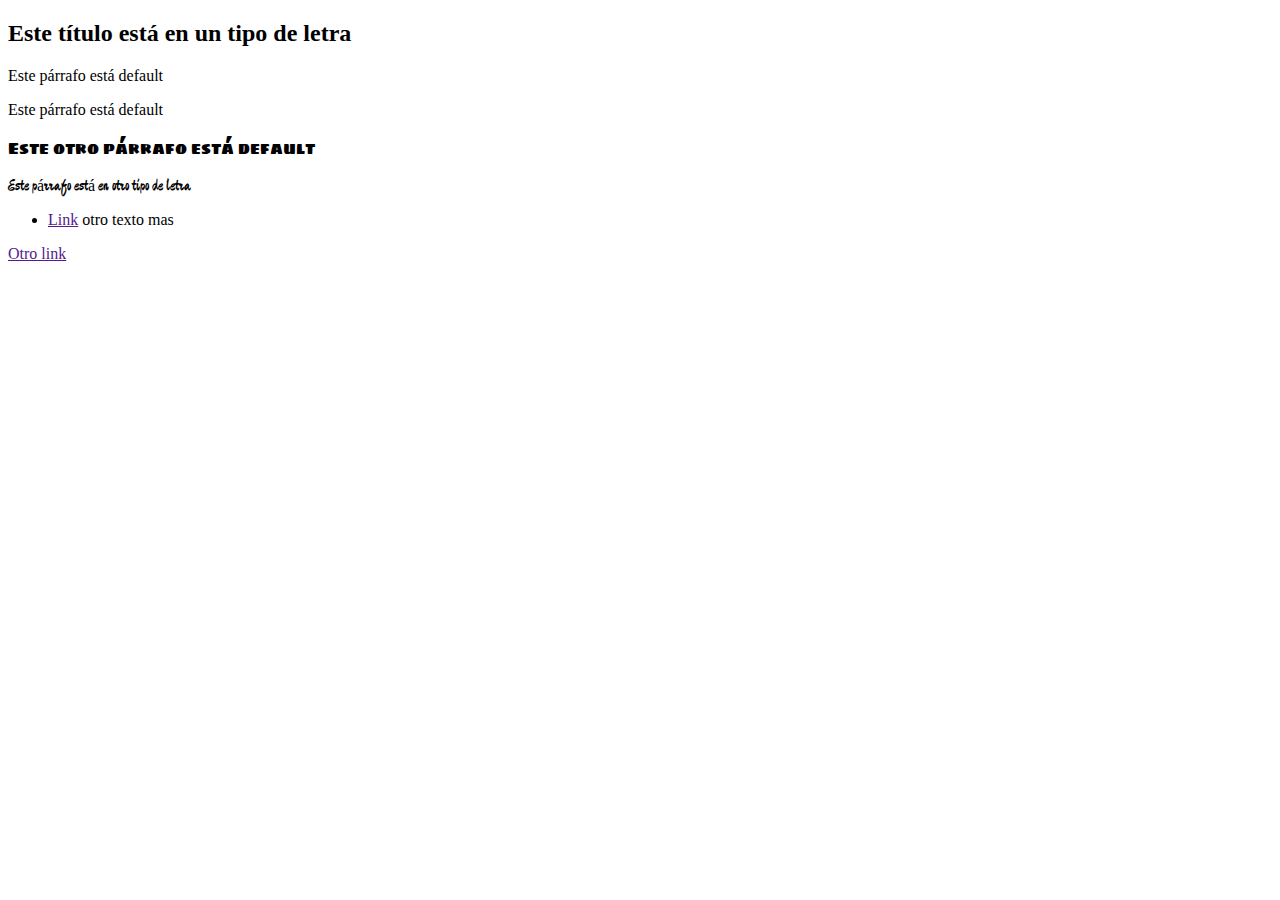
<file: 2 Especificidad/index.html>
<!DOCTYPE html>
<html lang="en">
<head>
    <meta charset="UTF-8">
    <meta name="viewport" content="width=device-width, initial-scale=1.0">
    <meta http-equiv="X-UA-Compatible" content="ie=edge">
    <link href="https://fonts.googleapis.com/css?family=Sigmar+One|Zhi+Mang+Xing&display=swap" rel="stylesheet">
    <link rel="stylesheet" type="text/css" href="estilos.css">
   <title>Mi primer CSS</title>
    </style>
</head>
<body>
    <h2>Este título está en un tipo de letra</h2>
    <p>Este párrafo está default</p>
    <div>
        <div>Este párrafo está default</div>
        <p class="estilo1">Este otro párrafo está default</p>        
        <p class="estilo2">Este párrafo está en otro tipo de letra</p>
        <ul ><li><a href="">Link</a> otro texto mas</li></ul>
        <a href="">Otro link</a>
    </div>
</body>
</html>
</file>
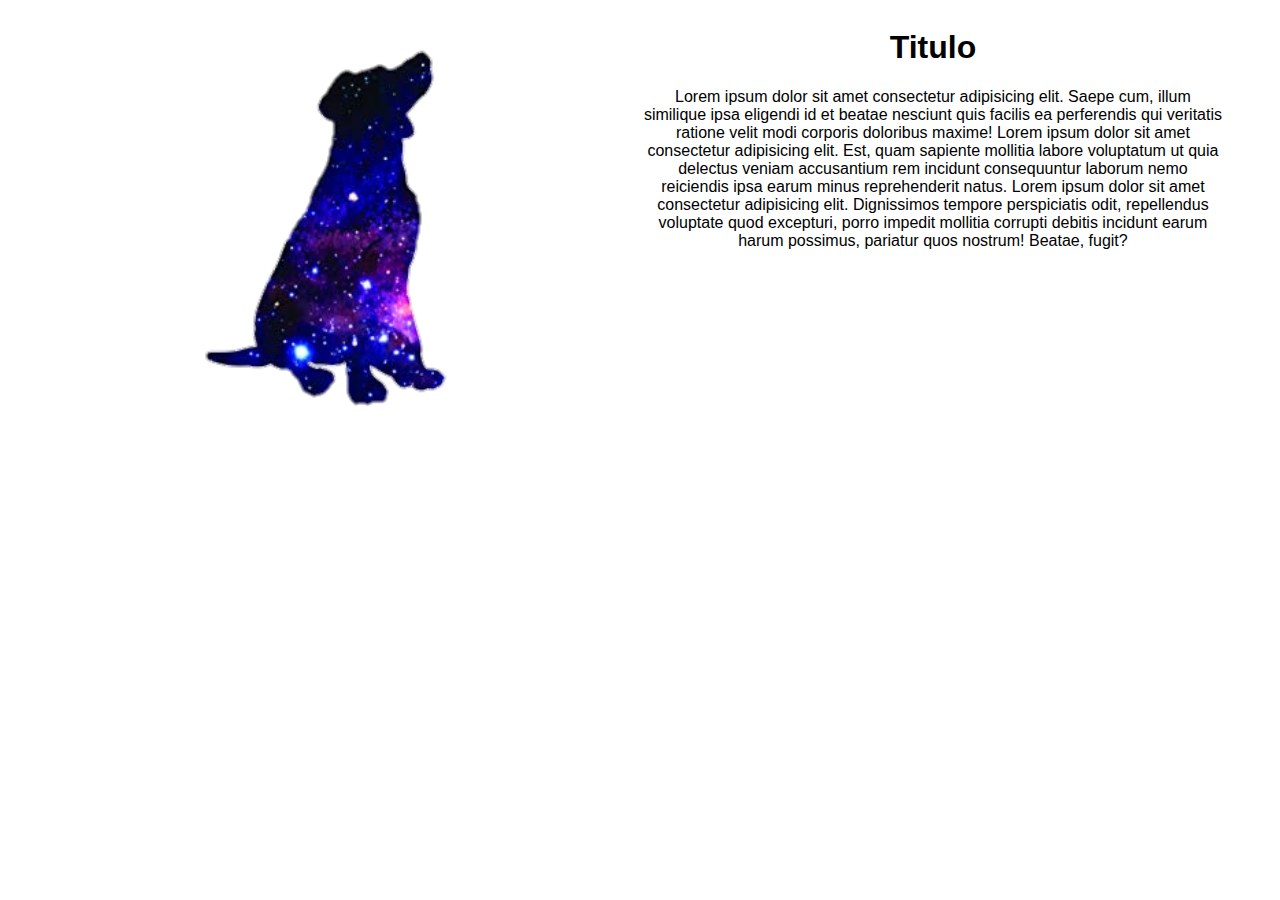
<file: 3 Rutas/index.html>
<!DOCTYPE html>
<html lang="en">
<head>
    <meta charset="UTF-8">
    <meta name="viewport" content="width=device-width, initial-scale=1.0">
    <meta http-equiv="X-UA-Compatible" content="ie=edge">
    <link rel="stylesheet" type="text/css" href="css/estilos.css">
    <title>Rutas</title>
</head>
<body>
    
        <img src="./imagenes/perro.png" class="imagen">
        <div class="texto">
            <h1>Titulo</h1>
            <span>Lorem ipsum dolor sit amet consectetur adipisicing elit. Saepe cum, illum similique ipsa eligendi id et beatae nesciunt quis facilis ea perferendis qui veritatis ratione velit modi corporis doloribus maxime! Lorem ipsum dolor sit amet consectetur adipisicing elit. Est, quam sapiente mollitia labore voluptatum ut quia delectus veniam accusantium rem incidunt consequuntur laborum nemo reiciendis ipsa earum minus reprehenderit natus. Lorem ipsum dolor sit amet consectetur adipisicing elit. Dignissimos tempore perspiciatis odit, repellendus voluptate quod excepturi, porro impedit mollitia corrupti debitis incidunt earum harum possimus, pariatur quos nostrum! Beatae, fugit?</span >
        </div>
    
</body>
</html>
</file>
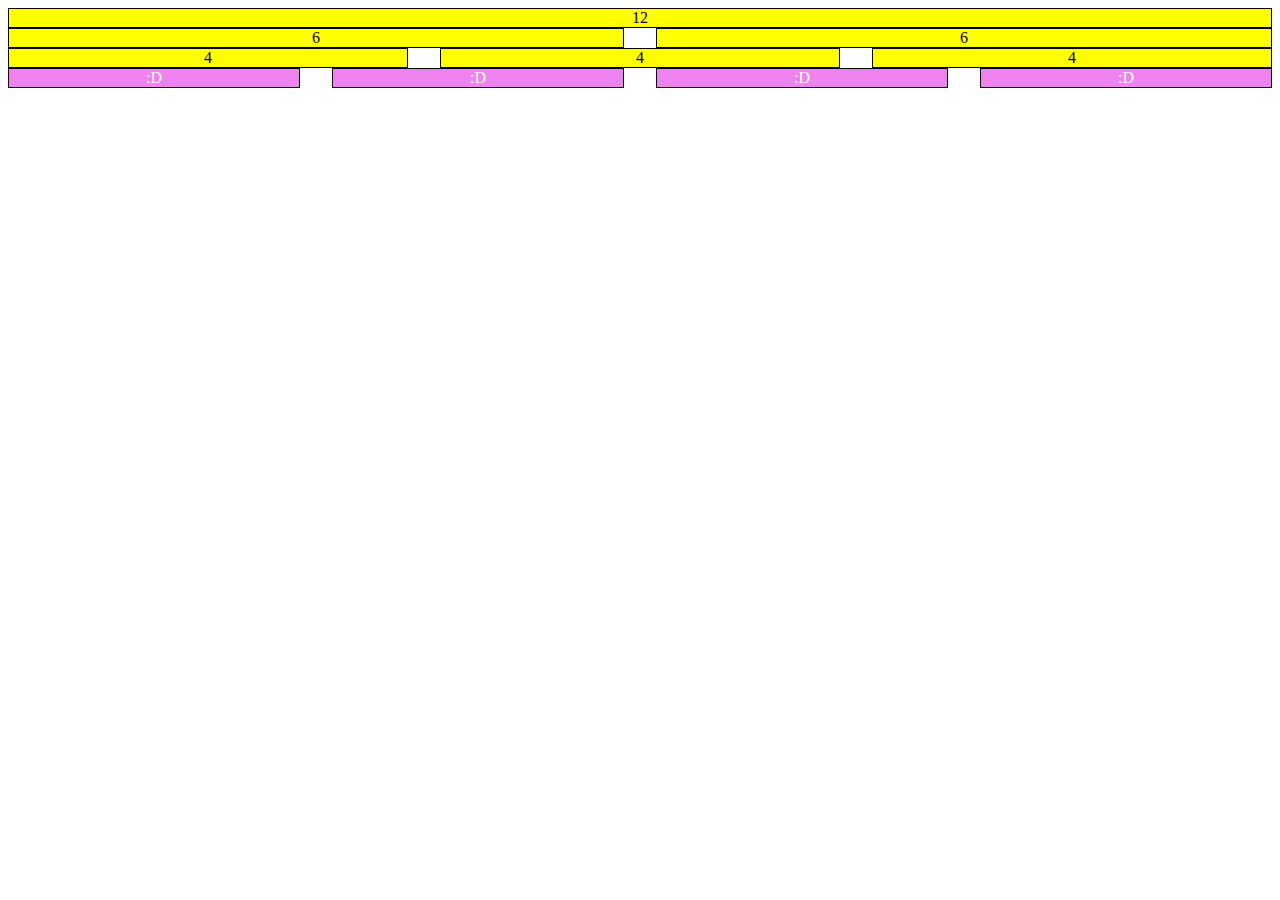
<file: 4 Responsive/index.html>
<!DOCTYPE html>
<html lang="en">
<head>
    <meta charset="UTF-8">
    <meta name="viewport" content="width=device-width, initial-scale=1.0">
    <link rel="stylesheet" href="css/estilos.css">
    <link rel="stylesheet" href="css/flexboxgrid.css">
    <title>Responsive</title>
</head>
<body>
    <div class="row">
        <div class="col-xs-12">
            <div class="fondoamarillo centrado">12</div>
        </div>
    </div>
    <div class="row">
        <div class="col-xs-6">
            <div class="fondoamarillo centrado">6</div>
        </div>
        <div class="col-xs-6">
            <div class="fondoamarillo centrado">6</div>
        </div>
    </div>
    <div class="row">
        <div class="col-xs-12 col-md-4">
            <div class="fondoamarillo centrado">4</div>
        </div>
        <div class="col-xs-12 col-md-4">
            <div class="fondoamarillo centrado">4</div>
        </div>
        <div class="col-xs-12 col-md-4">
            <div class="fondoamarillo centrado">4</div>
        </div>
    </div>
    <div class="row">
        <div class="col-xs-12 col-sm-6 col-md-3">
            <div class="fondovioleta centrado">:D</div>
        </div>
        <div class="col-xs-12 col-sm-6 col-md-3">
            <div class="fondovioleta centrado">:D</div>
        </div>
        <div class="col-xs-12 col-sm-6 col-md-3">
            <div class="fondovioleta centrado">:D</div>
        </div>
        <div class="col-xs-12 col-sm-6 col-md-3">
            <div class="fondovioleta centrado">:D</div>
        </div>
    </div>
</body>
</html>
</file>
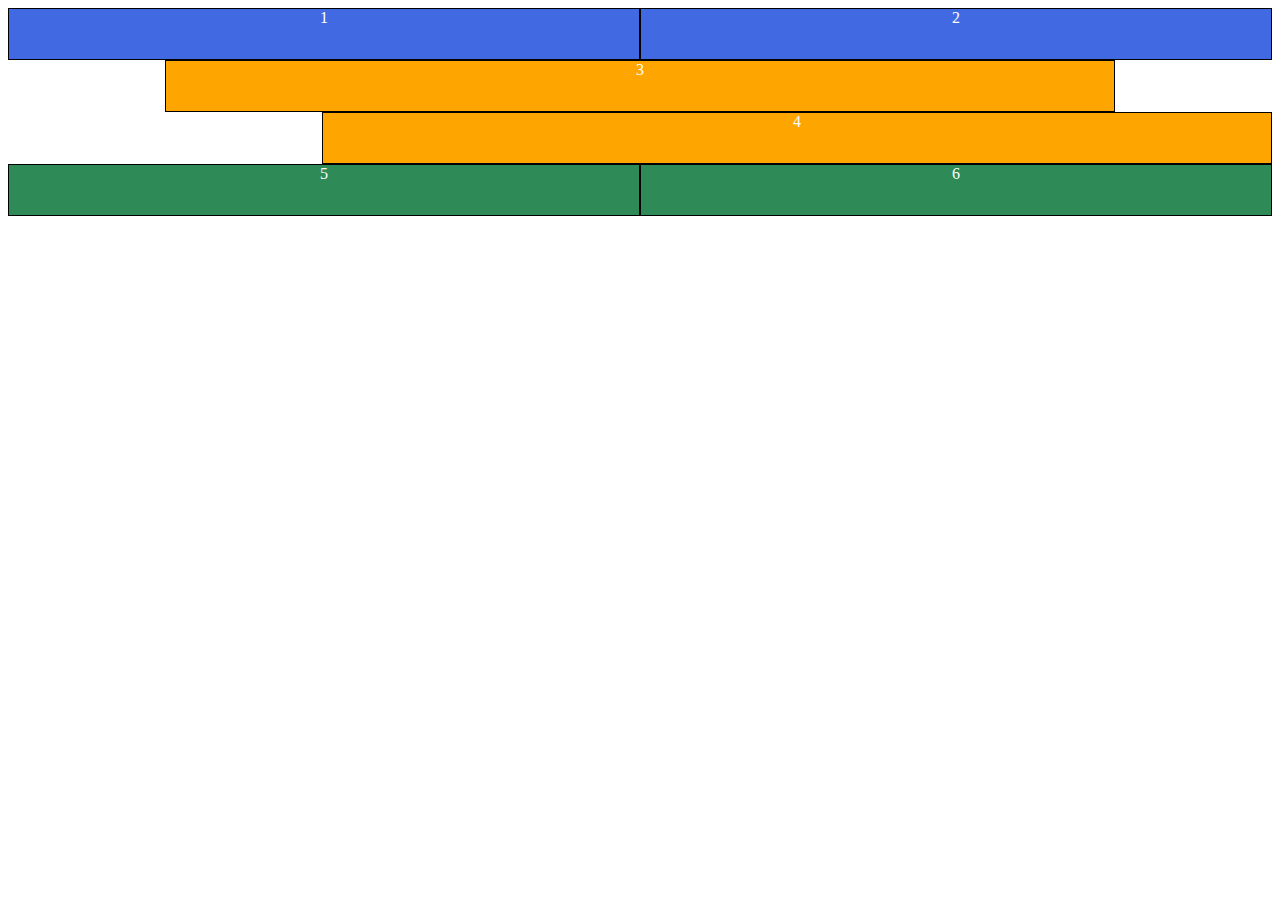
<file: 5 MediaQuery/index.html>
<!DOCTYPE html>
<html lang="en">
<head>
    <meta charset="UTF-8">
    <meta name="viewport" content="width=device-width, initial-scale=1.0">
    <meta http-equiv="X-UA-Compatible" content="ie=edge">
    <link rel="stylesheet" href="css/estilos.css">
    <title>MediaQuery</title>
</head>
<body>
    <div class="row1">
        <div class="azul">1</div>
        <div class="azul">2</div>
    </div>
    <div class="row2">
        <div class="naranjo3">3</div>
        <div class="naranjo4">4</div>
    </div>
    <div class="row3">
        <div class="verde">5</div>
        <div class="verde">6</div>
    </div>    
</body>
</html>
</file>
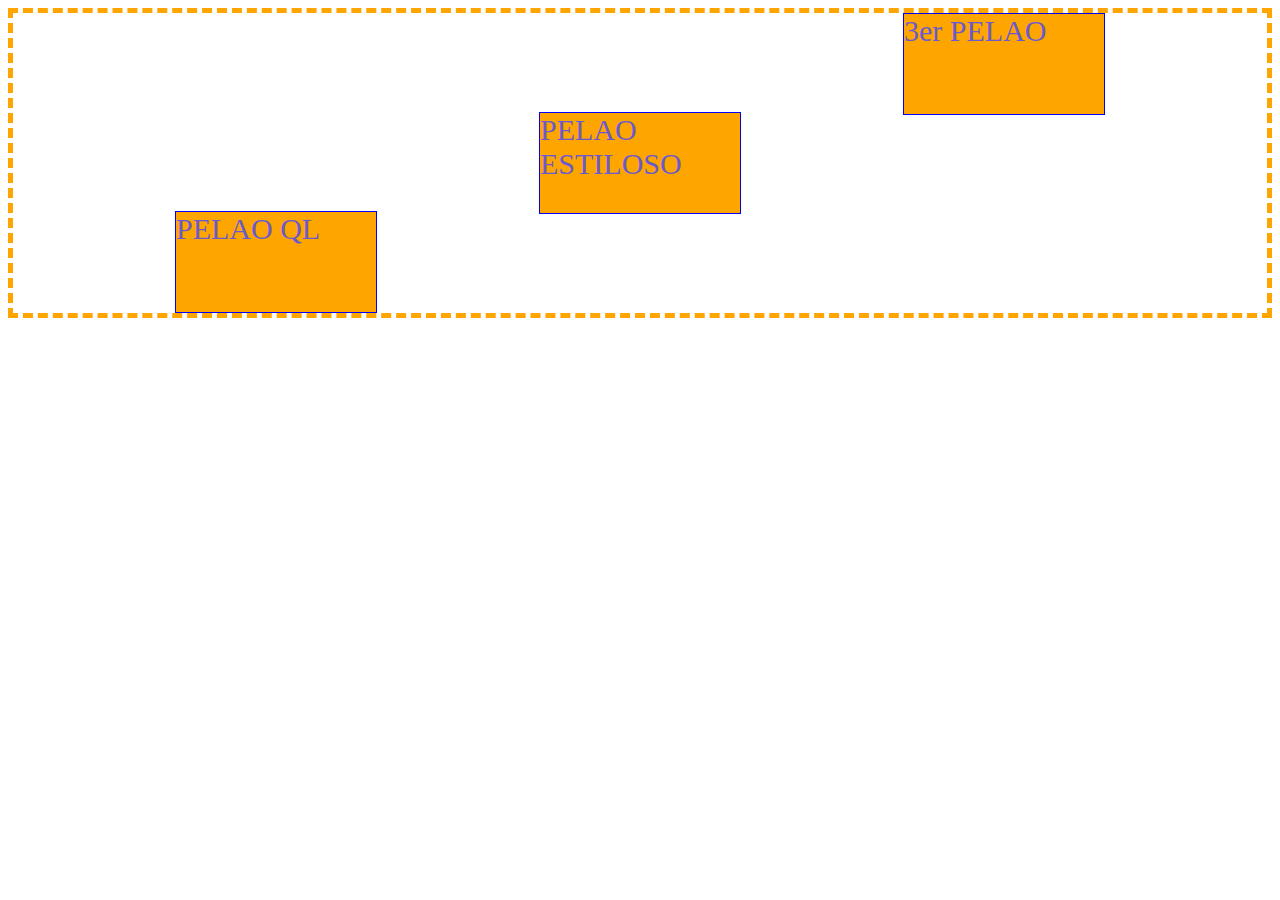
<file: 6 Estilos/index.html>
<!DOCTYPE html>
<html lang="en">
<head>
    <meta charset="UTF-8">
    <meta name="viewport" content="width=device-width, initial-scale=1.0">
    <meta http-equiv="X-UA-Compatible" content="ie=edge">
    <title>Documento de estilo con la rama de pablo</title>
    <link rel="stylesheet" type="text/css" href="css/estilos.css">
</head>
<body>
    <!-- <div class="visible">
        <img src="img/rescate.jpg" alt="" class="imagen">
    </div> -->
    <div class="contenedor">
        <div class="hijo abajo">PELAO QL</div>
        <div class="hijo fondonegro centro">PELAO ESTILOSO</div>
        <div class="hijo arriba">3er PELAO</div>
    </div>
</body>
</html>
</file>
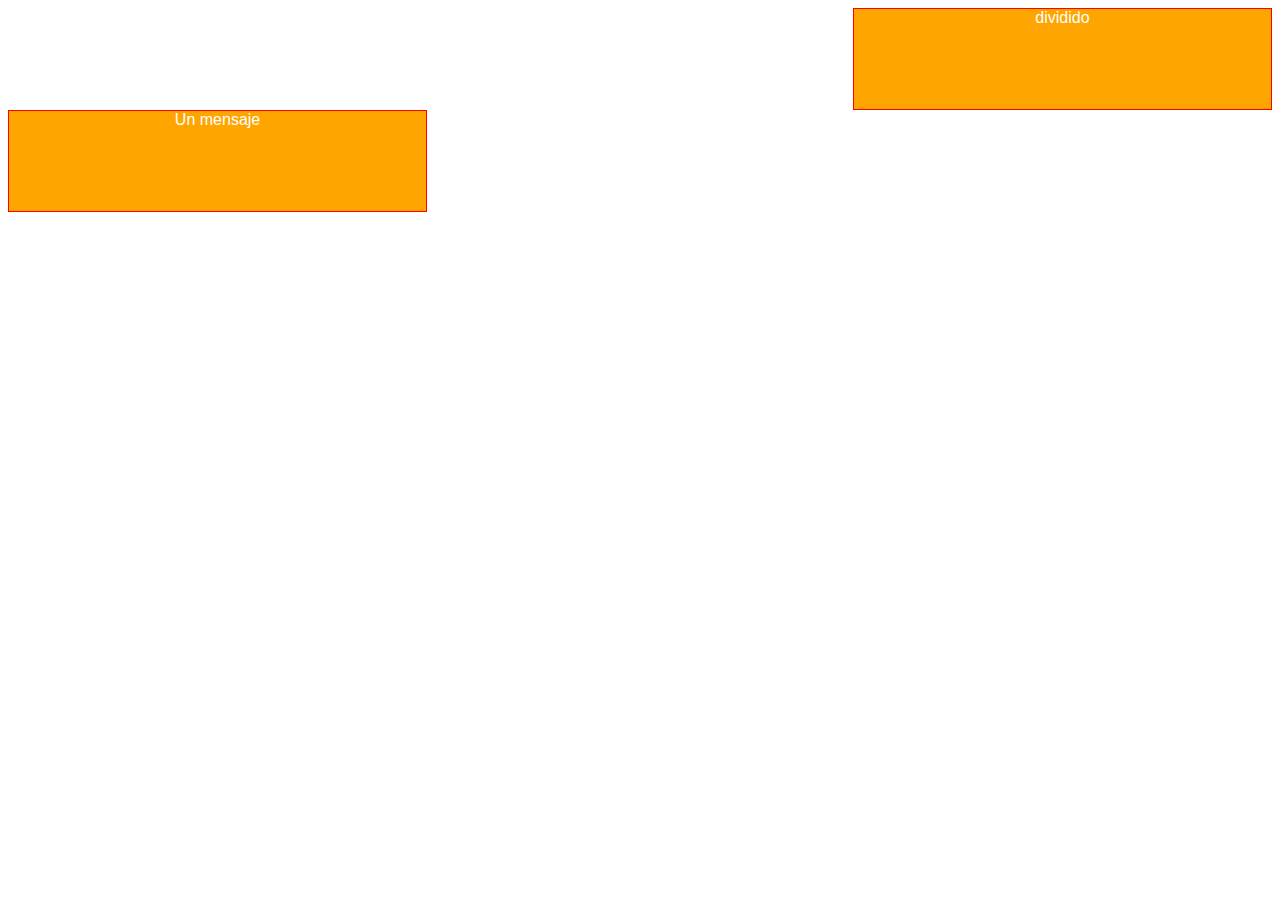
<file: 7 Vacacion/index.html>
<!DOCTYPE html>
<html lang="en">
<head>
    <meta charset="UTF-8">
    <meta name="viewport" content="width=device-width, initial-scale=1.0">
    <link rel="stylesheet" href="css/estilos.css">
    <title>Media Query</title>
</head>
<body>

    <div class="contenedor">
        <div class="hijo1">Un mensaje</div>
        <div class="hijo2">dividido</div>
        <div class="hijo3">en 3 partes</div>
    </div>
    
</body>
</html>
</file>
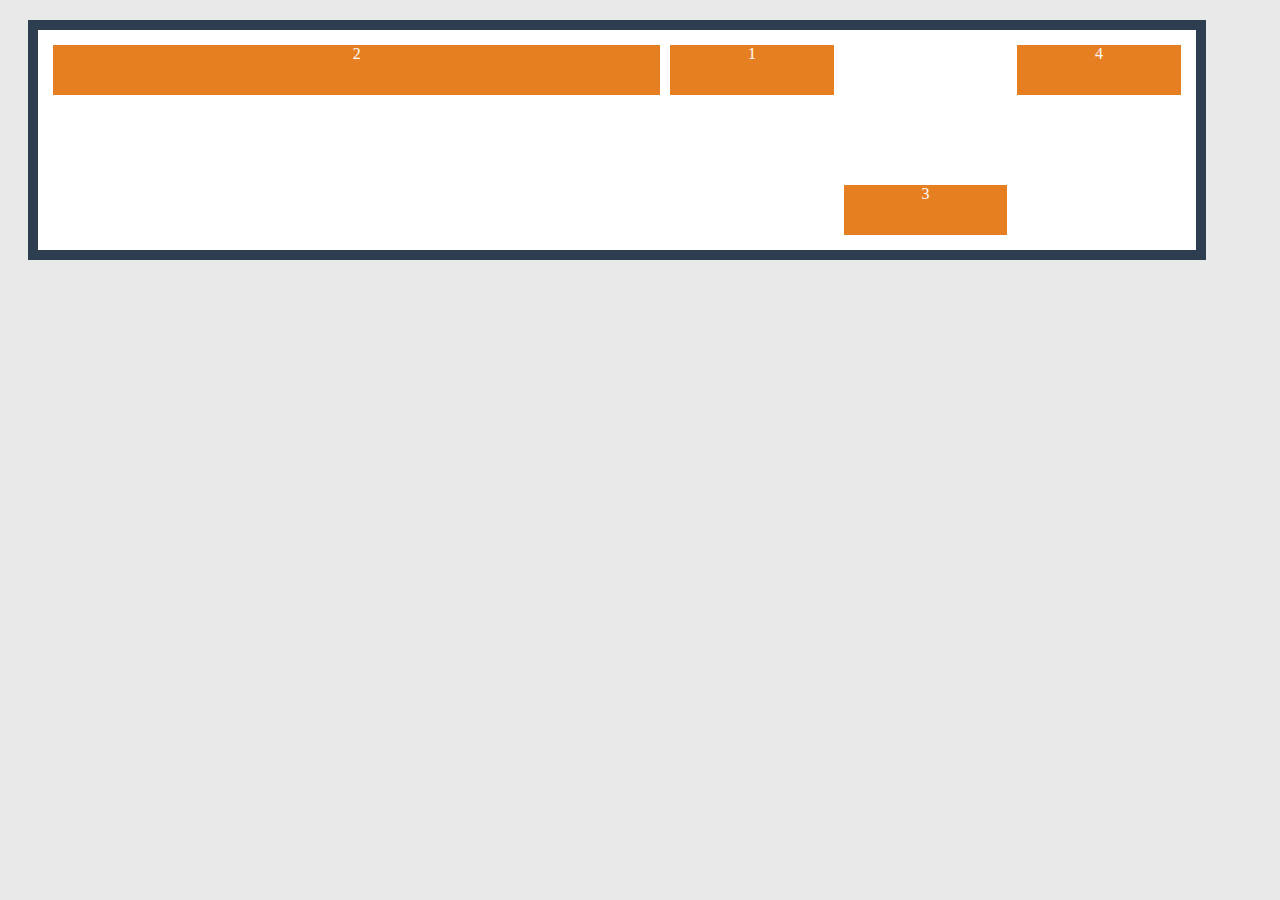
<file: 8 Flexbox/index.html>
<!DOCTYPE html>
<html lang="en">
<head>
    <meta charset="UTF-8">
    <meta name="viewport" content="width=device-width, initial-scale=1.0">
    <link rel="stylesheet" type="text/css" href="css/estilos.css">
    <title>Cambio de Flexbox</title>
</head>
<body>
    <div class="contenedor">
		<div class="elemento elemento1">1</div>
		<div class="elemento elemento2">2</div>
		<div class="elemento elemento3">3</div>
		<div class="elemento elemento4">4</div>
	</div>
</body>
</html>
</file>
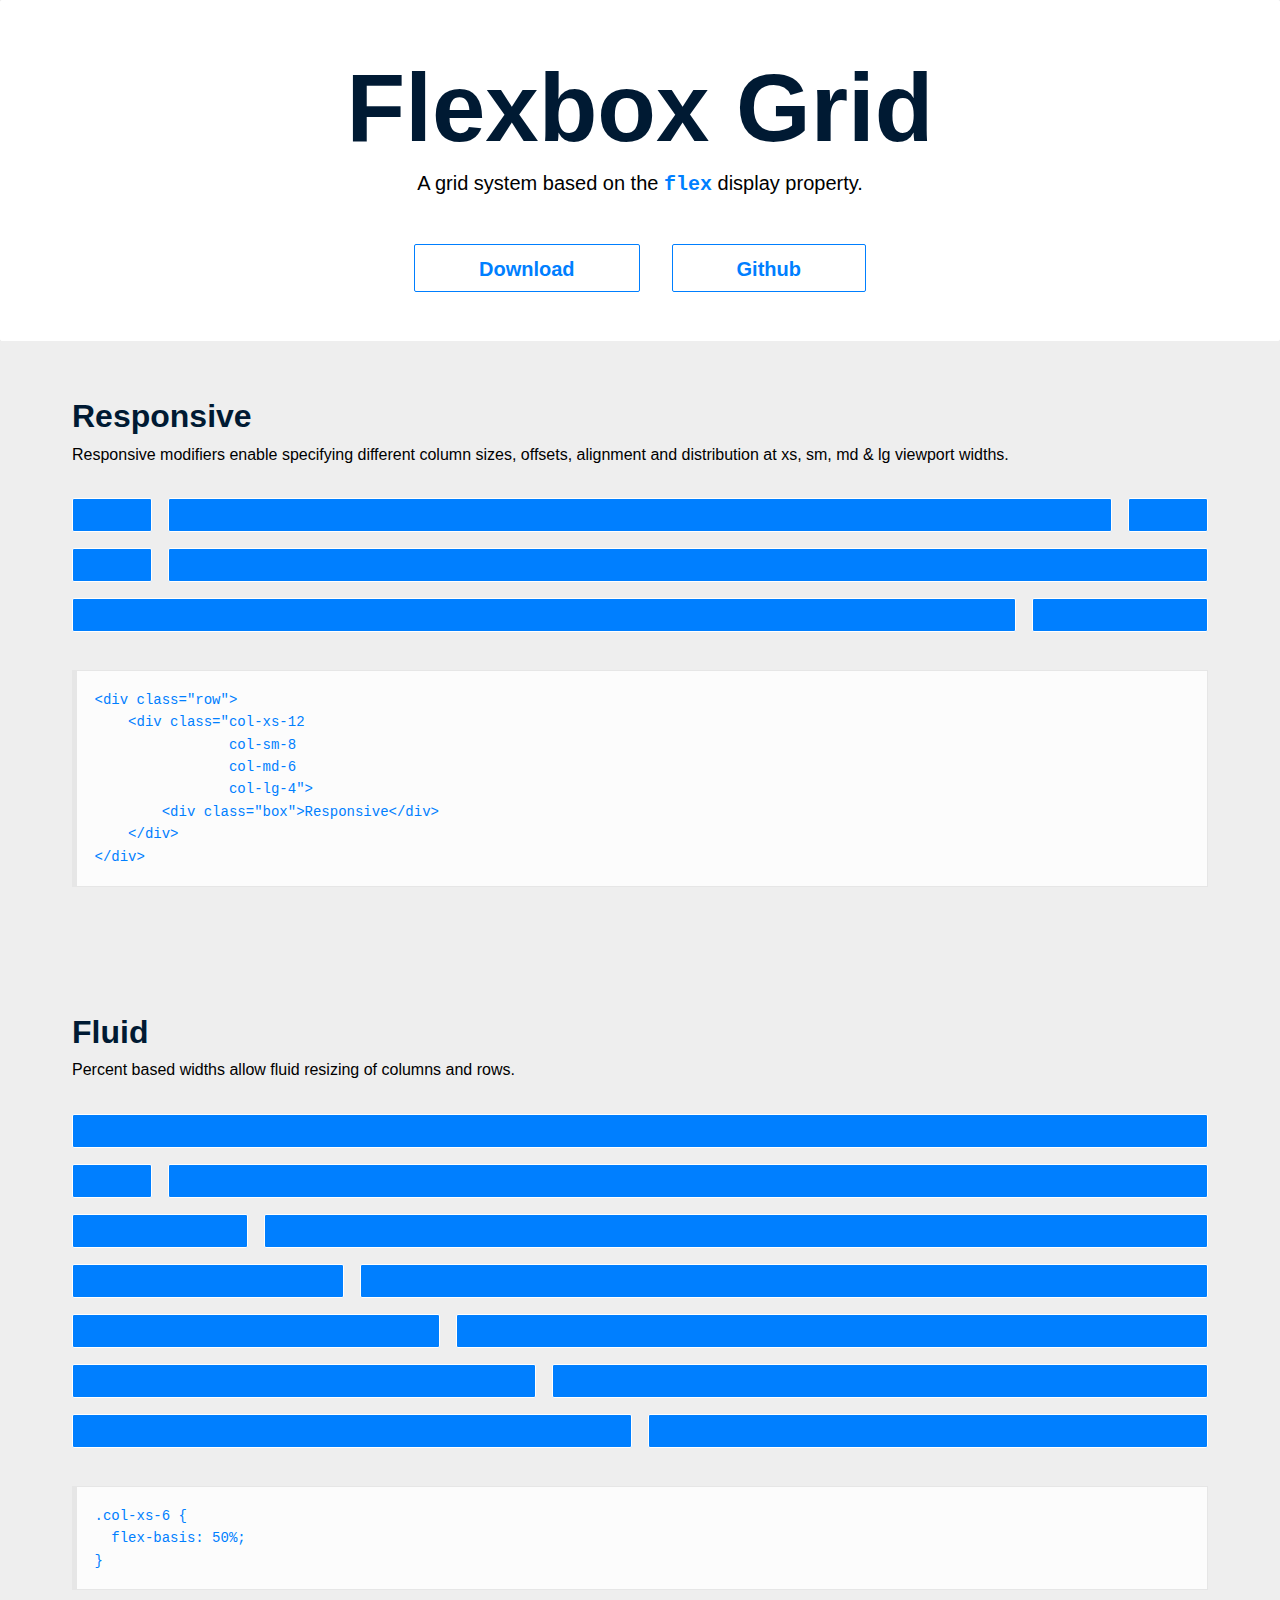
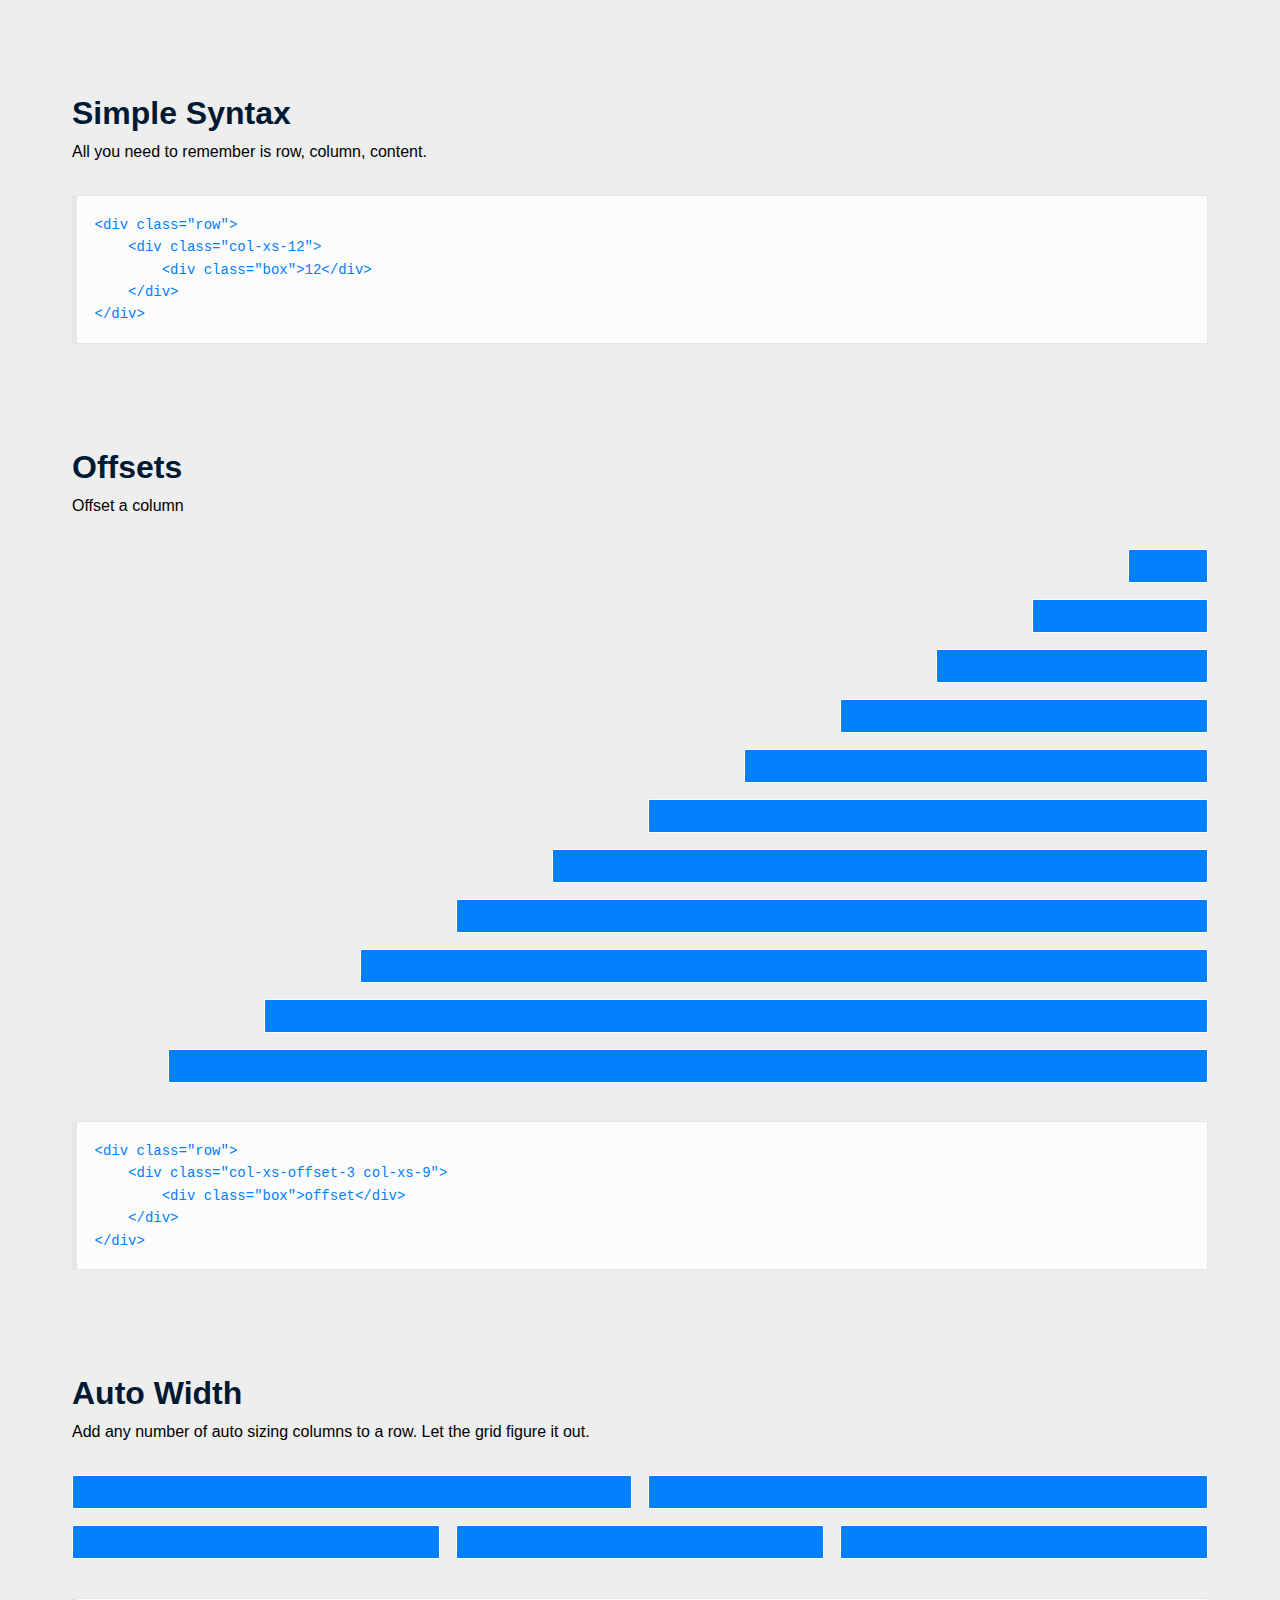
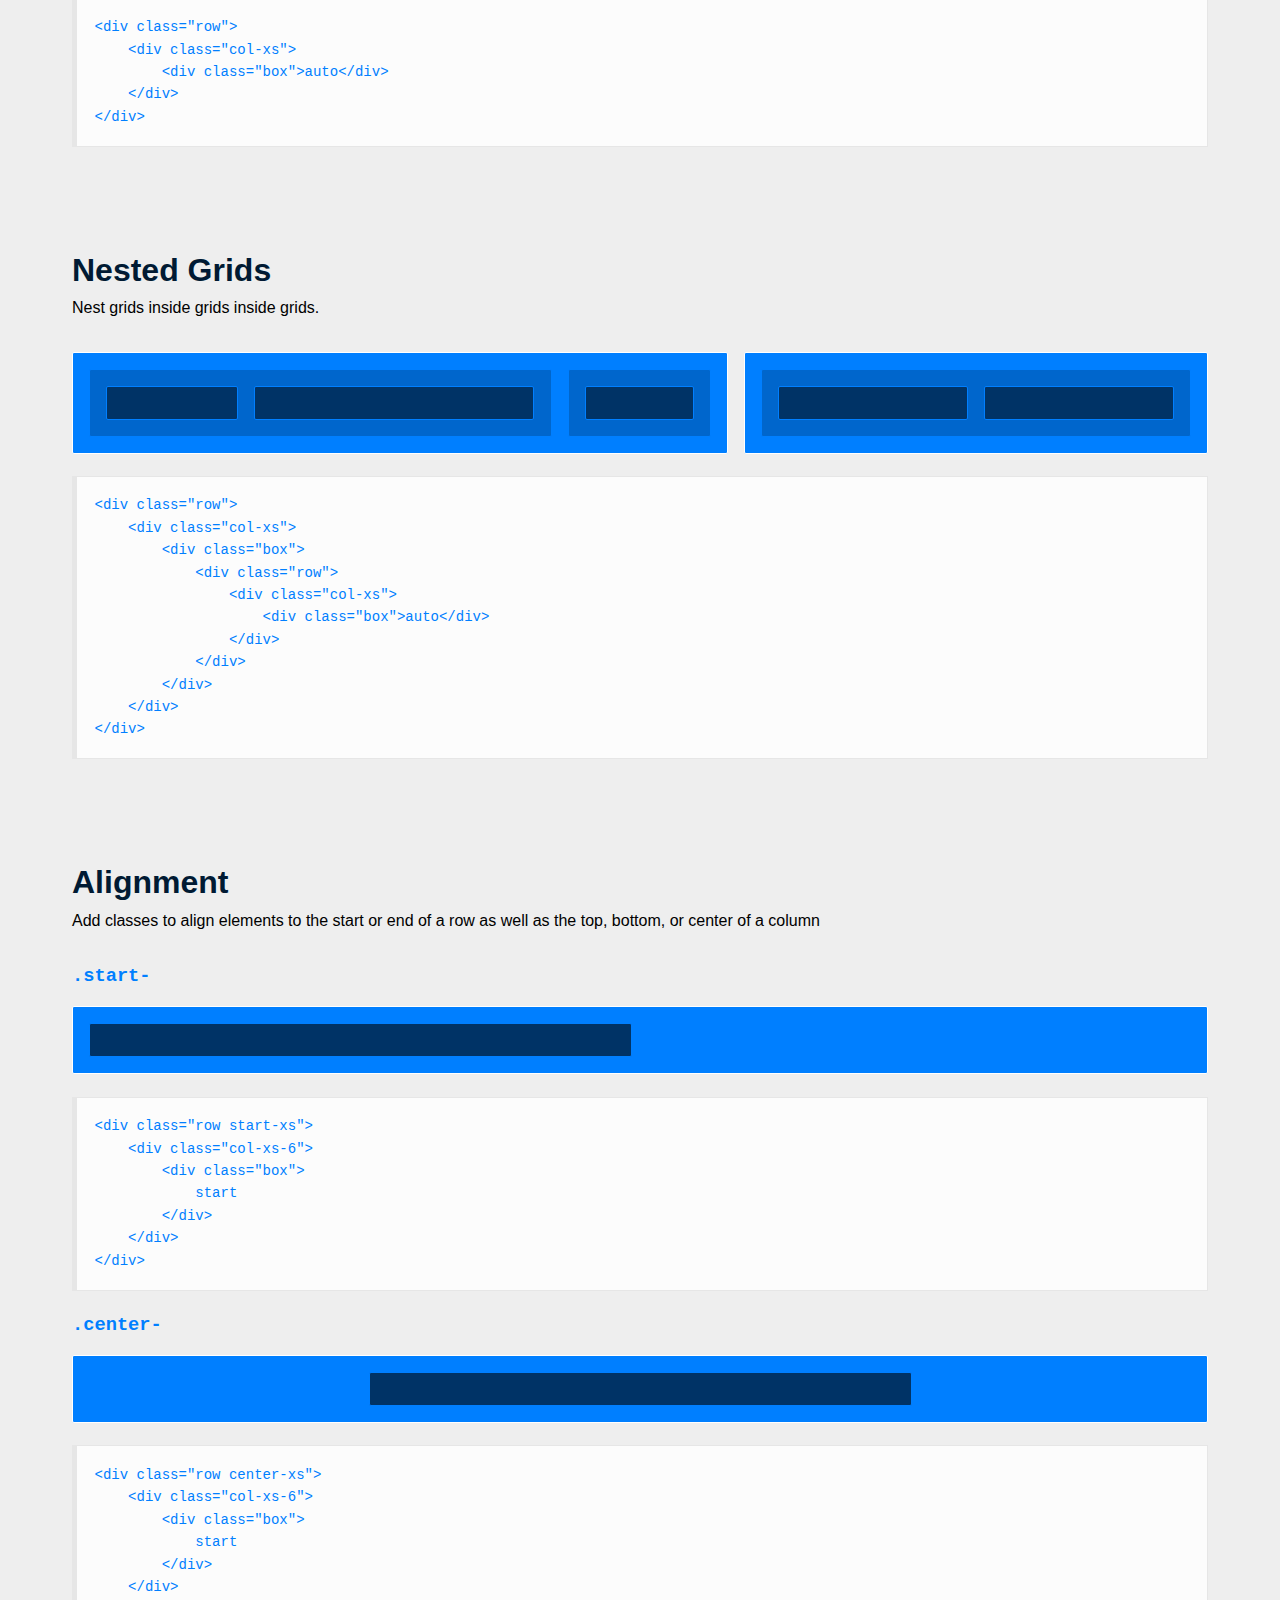
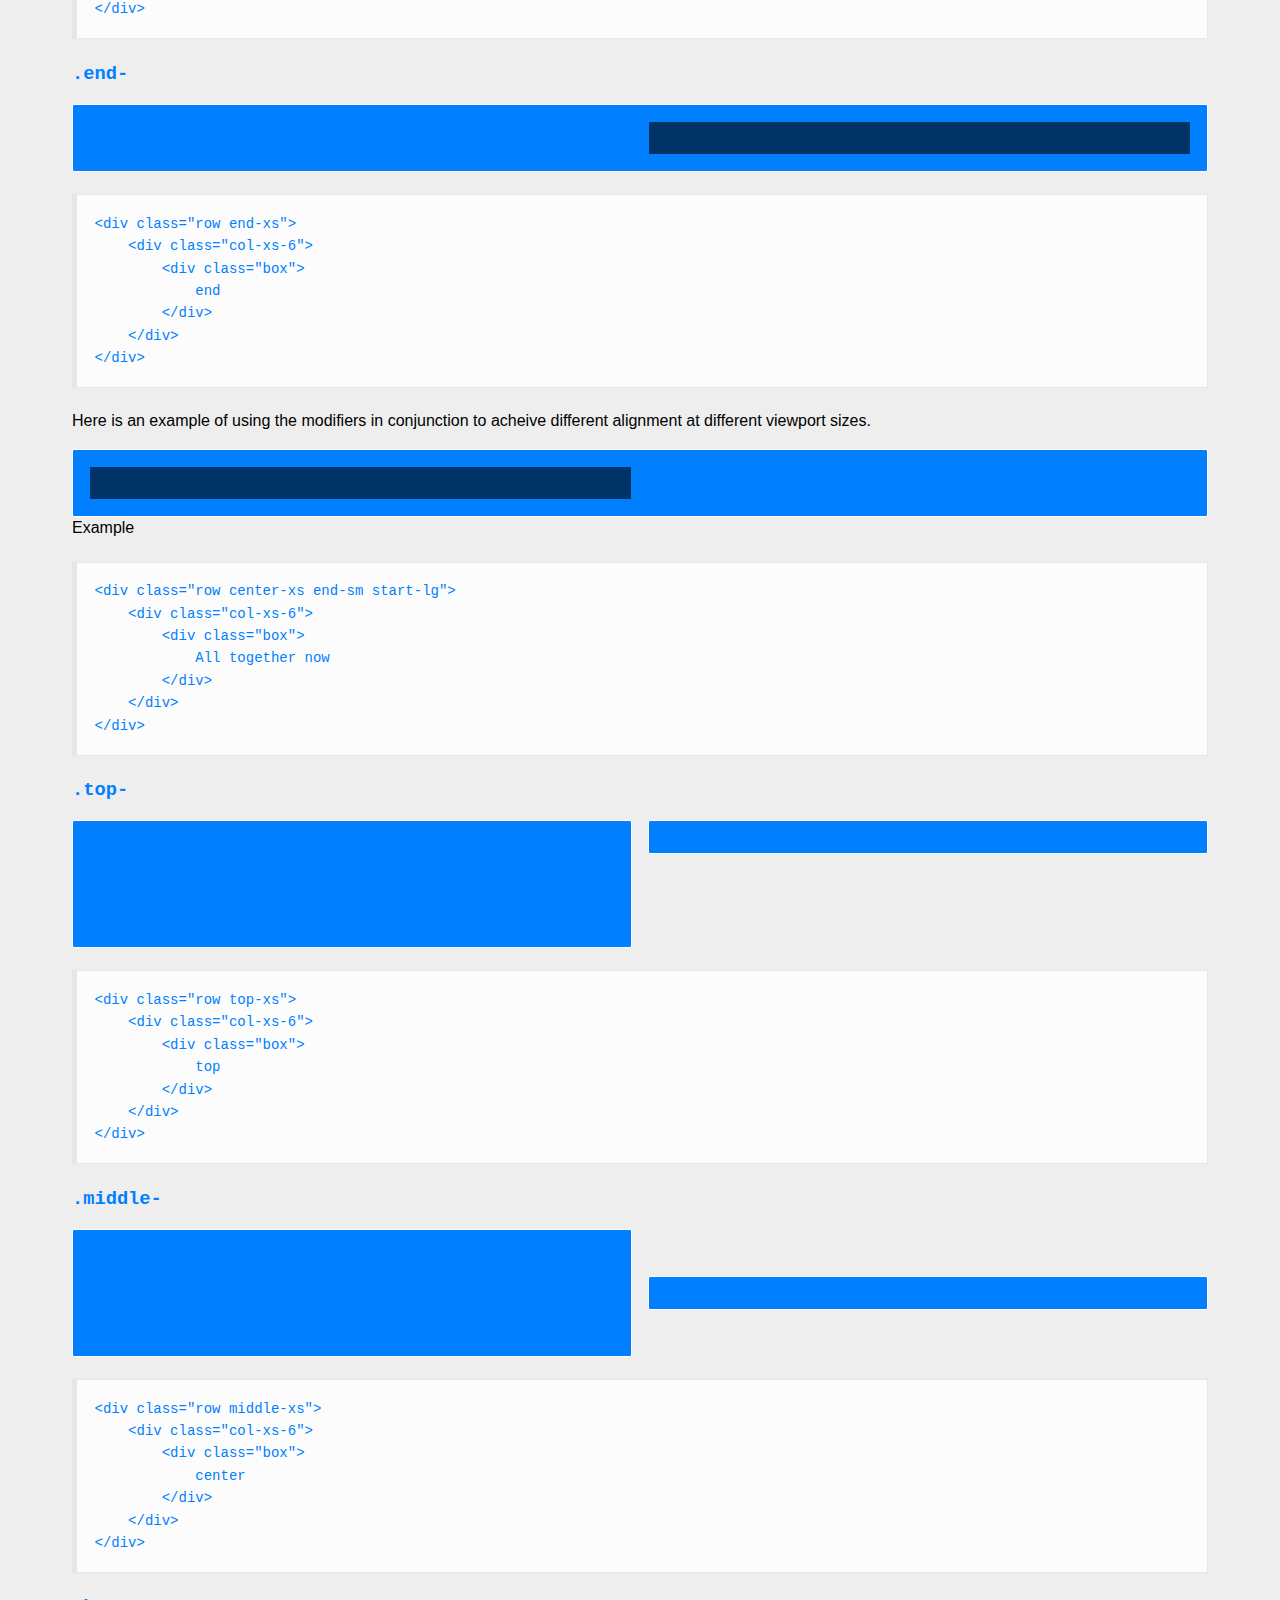
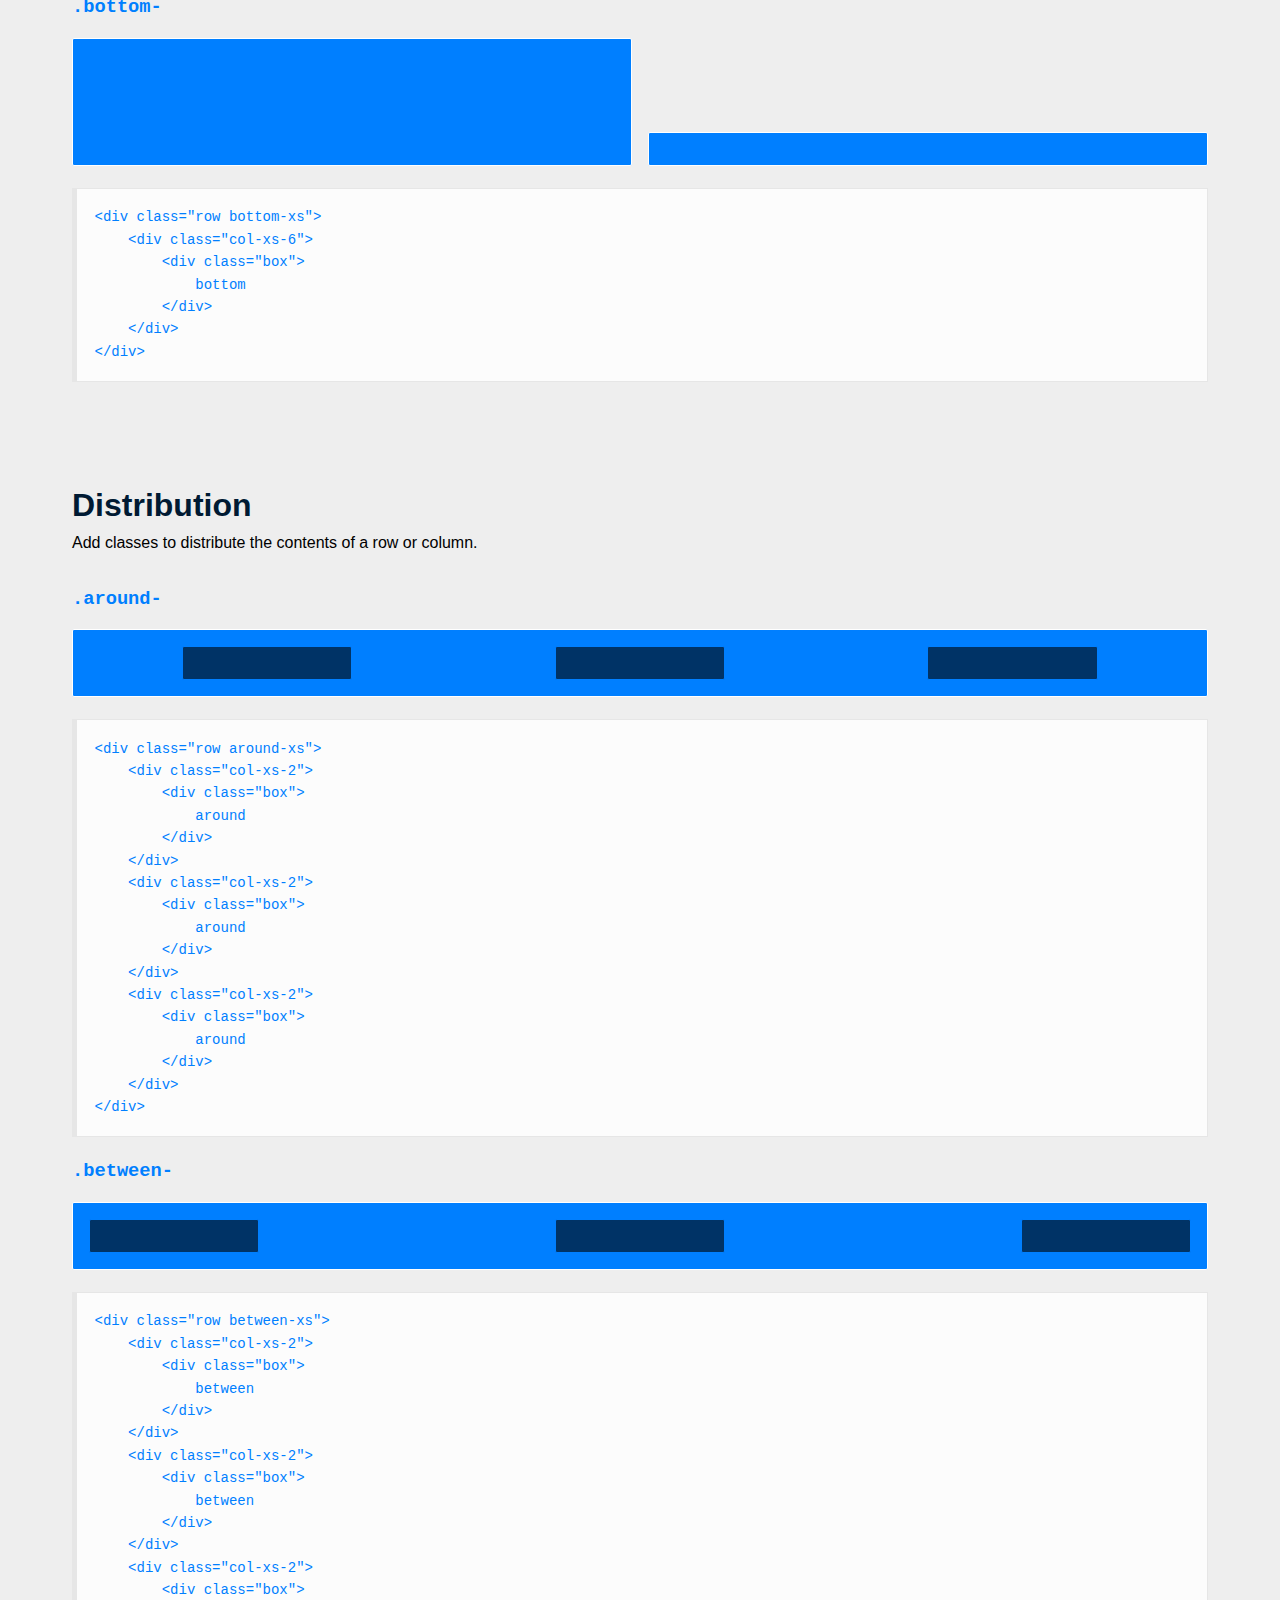
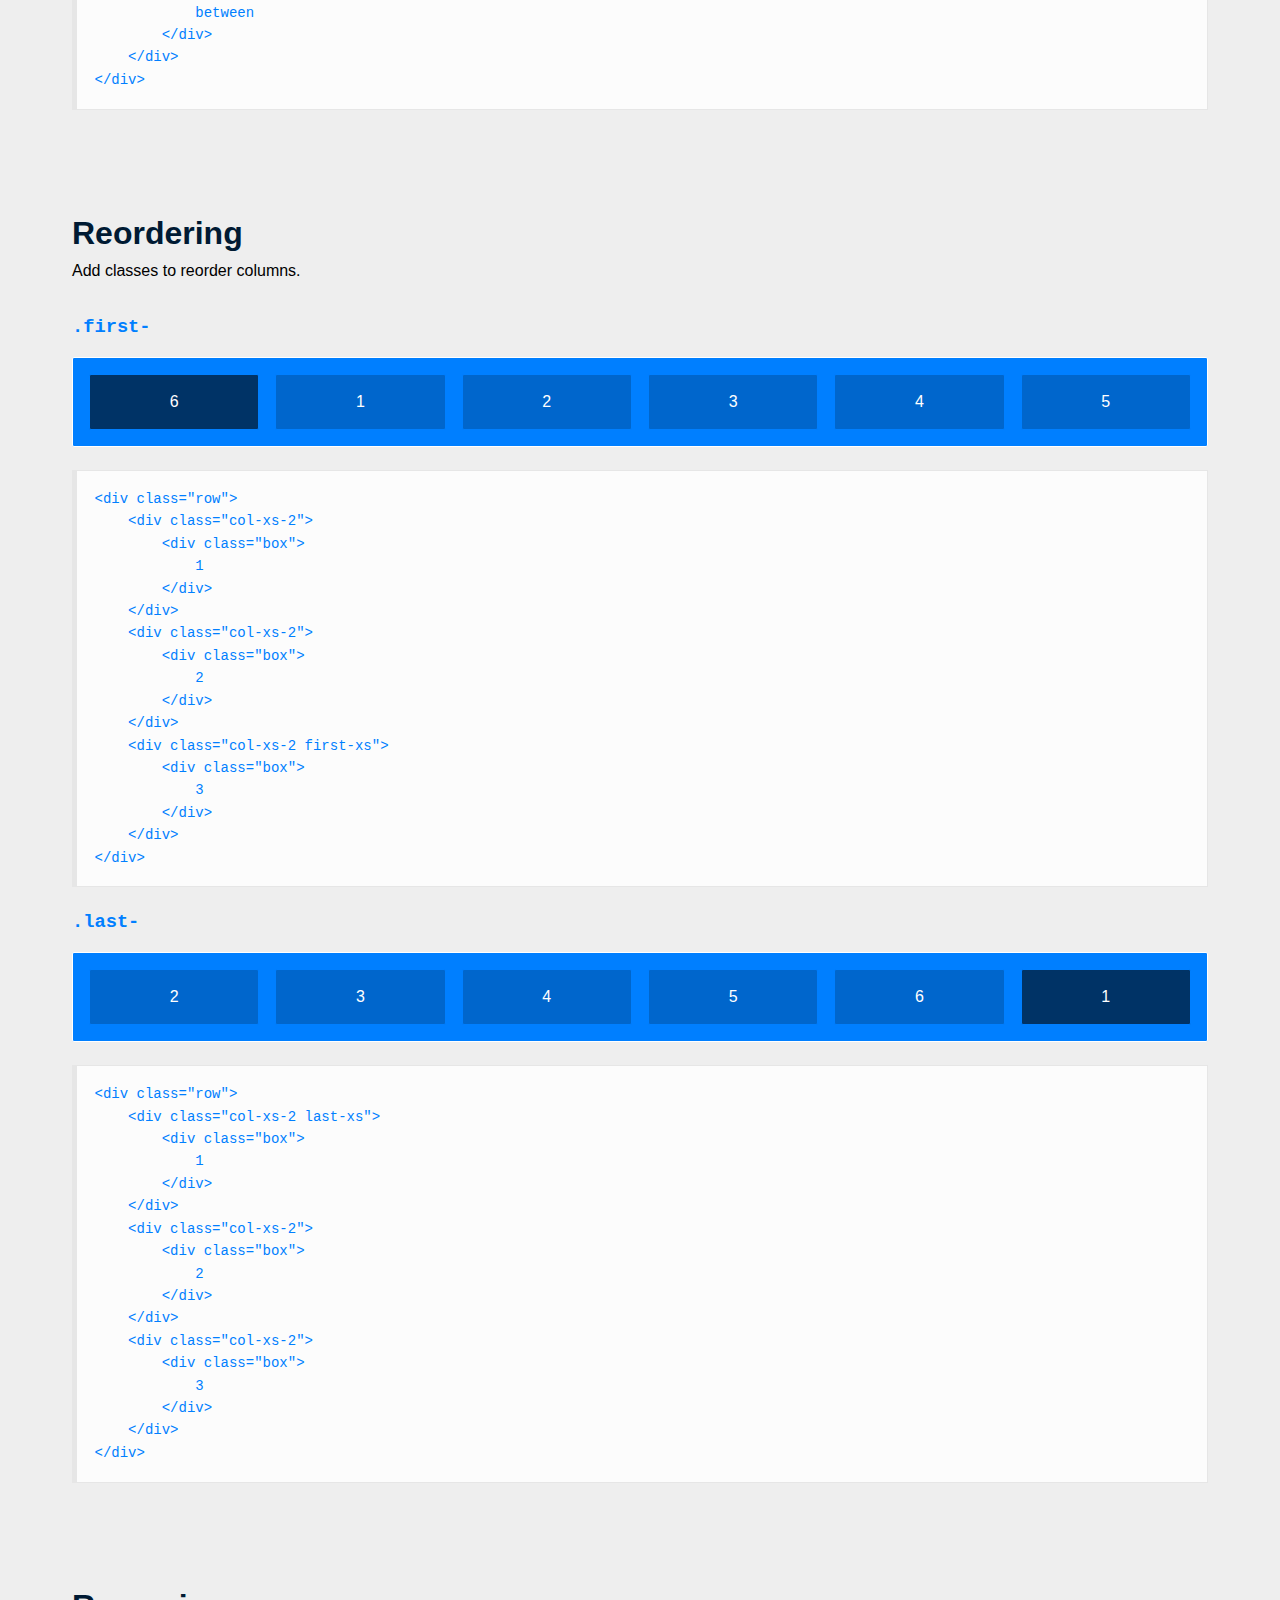
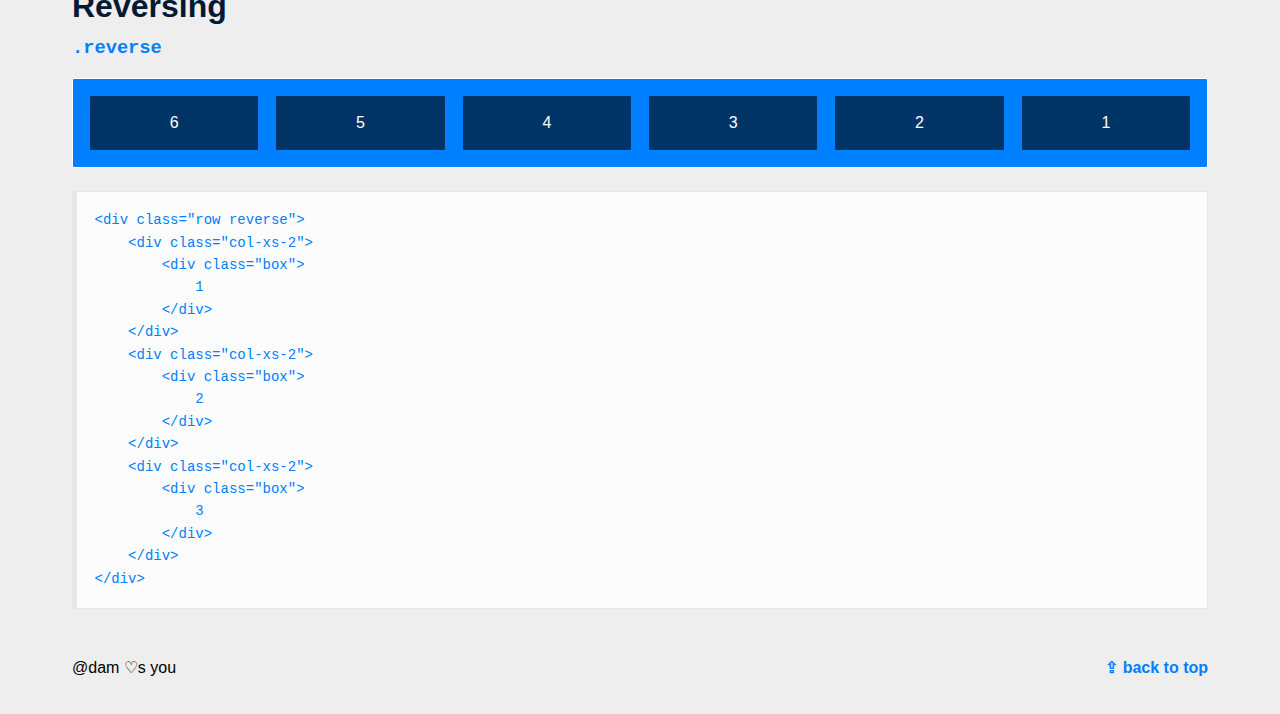
<file: Tools/flexboxgrid-6.3.1/index.html>
<!DOCTYPE HTML><html><head><meta charset="utf-8"><meta http-equiv="X-UA-Compatible" content="IE=edge"><title>Flexbox Grid</title><meta name="viewport" content="width=device-width, initial-scale=1"><style>/*! normalize.css v2.1.3 | MIT License | git.io/normalize */article,aside,details,figcaption,figure,footer,header,hgroup,main,nav,section,summary{display:block}audio,canvas,video{display:inline-block}audio:not([controls]){display:none;height:0}[hidden],template{display:none}html{font-family:sans-serif;-ms-text-size-adjust:100%;-webkit-text-size-adjust:100%}a{background:0 0}a:focus{outline:thin dotted}a:active,a:hover{outline:0}h1{font-size:2em;margin:.67em 0}abbr[title]{border-bottom:1px dotted}b,strong{font-weight:700}dfn{font-style:italic}hr{-moz-box-sizing:content-box;box-sizing:content-box;height:0}mark{background:#ff0;color:#000}code,kbd,pre,samp{font-family:monospace,serif;font-size:1em}q{quotes:"\201C" "\201D" "\2018" "\2019"}small{font-size:80%}sub,sup{font-size:75%;line-height:0;position:relative;vertical-align:baseline}sup{top:-.5em}sub{bottom:-.25em}img{border:0}svg:not(:root){overflow:hidden}figure{margin:0}fieldset{border:1px solid silver;margin:0 2px;padding:.35em .625em .75em}legend{border:0;padding:0}button,input,select,textarea{font-family:inherit;font-size:100%;margin:0}button,input{line-height:normal}button,select{text-transform:none}button,html input[type=button],input[type=reset],input[type=submit]{-webkit-appearance:button;cursor:pointer}button[disabled],html input[disabled]{cursor:default}input[type=checkbox],input[type=radio]{box-sizing:border-box;padding:0}input[type=search]{-webkit-appearance:textfield;-moz-box-sizing:content-box;-webkit-box-sizing:content-box;box-sizing:content-box}input[type=search]::-webkit-search-cancel-button,input[type=search]::-webkit-search-decoration{-webkit-appearance:none}button::-moz-focus-inner,input::-moz-focus-inner{border:0;padding:0}textarea{overflow:auto;vertical-align:top}table{border-collapse:collapse;border-spacing:0}body{box-sizing:border-box;padding:0;margin:0;font-size:18px;font-family:HelveticaNeue-Light,"Helvetica Neue Light","Helvetica Neue",Helvetica,Arial,"Lucida Grande",sans-serif;font-weight:400;background:#EEE;line-height:1.4rem}h1,h2,h3,h4,h5,h6{font-family:Gibson,HelveticaNeue-Light,"Helvetica Neue Light","Helvetica Neue",Helvetica,Arial,"Lucida Grande",sans-serif;color:#001A33}h2{font-size:2rem;margin:1rem 0}:focus{outline-color:transparent;outline-style:none}h2+p{margin:0 0 2rem}a{text-decoration:none;color:#007FFF;padding:0 0 .2rem;font-weight:700}a:hover{color:#007FFF}pre{overflow-x:auto;padding:1.25em;border:1px solid #e6e6e6;border-left-width:5px;margin:1.6em 0;font-size:.875em;background:#fcfcfc;white-space:pre;word-wrap:normal}code{color:#007FFF}.layout{display:flex;min-height:100vh;flex-direction:column}.page-nav{box-sizing:border-box;position:fixed;padding:.5rem;width:100%;background:0 0}.page{z-index:0;background:#EEE}.wrap{box-sizing:border-box;max-width:1200px;margin:0 auto}.page-section{padding-top:3rem;margin-bottom:3rem}.page-features{width:100%;background:#001a33;overflow:scroll}.menu-button{position:fixed;top:.75rem;right:.75rem;z-index:1;box-sizing:border-box;padding:.45rem;height:3rem;width:3rem;background:#FFF;border:1px solid transparent;user-select:none}.menu-button:hover{border:1px solid #007FFF;border-radius:2px}.menu-button:active{background:#EEE;border:1px solid transparent}.open{transform:translate3d(-15rem,0,0)}.menu-button-icon{width:2rem;height:2rem}.hero{box-sizing:border-box;padding:2rem;background:#FFF;border:1px solid #FFF;border-radius:2px}.hero-headline{font-size:3rem;white-space:nowrap;margin-bottom:0}.hero-copy{font-size:1rem;margin-bottom:0;padding:0 2rem;text-align:center}.slide-menu{display:block;position:fixed;overflow:auto;top:0;right:0;bottom:0;height:100%;width:250px}.menu{box-sizing:border-box;padding-bottom:5rem;background:#001a33}.menu-header{box-sizing:border-box;padding:3rem 3rem 0;color:#eee}.menu-list{margin:0;padding:0;list-style:none}.menu-list-item{height:3rem;line-height:3rem;font-size:1rem;color:#007FFF;background:0 0;transition:all .2s ease-in}.menu-link{box-sizing:border-box;padding-left:3rem;display:block;color:#007FFF;transition:color .2s ease-in}.menu-link:hover{color:#3298ff;border-bottom:0}.link-top{align-self:flex-end}.button{position:relative;display:inline-block;box-sizing:border-box;min-width:11rem;padding:0 4rem;margin:1rem;height:3rem;line-height:3rem;border:1px solid #007FFF;border-radius:2px;color:#007FFF;font-size:1.25rem;transition:background-color,.15s}.button:hover{background:#39F;border-color:#39F;color:#FFF;text-shadow:0 1px #007FFF}.button:active{background:#007FFF;color:#FFF;border-top:2px solid #06C}.box,.box-first,.box-large,.box-nested,.box-row{position:relative;box-sizing:border-box;min-height:1rem;margin-bottom:0;background:#007FFF;border:1px solid #FFF;border-radius:2px;overflow:hidden;text-align:center;color:#fff}.box-row{margin-bottom:1rem}.box-first{background:#06C;border-color:#007FFF}.box-nested{background:#036;border-color:#007FFF}.box-large{height:8rem}.box-container{box-sizing:border-box;padding:.5rem}.page-footer{box-sizing:border-box;padding-bottom:3rem}.tag{color:#000;font-weight:400}.end{text-align:end}.invisible-xs{display:none;visibility:hidden}.visible-xs{display:block;visibility:visible}@media only screen and (min-width:48rem){body{font-size:16px}.slide-menu{width:25%}.open{transform:translate3d(0,0,0)}.hero-headline{font-size:6rem;margin-bottom:2rem}.hero-copy{font-size:1.25rem;margin-bottom:2rem}.box,.box-first,.box-large,.box-nested,.box-row{padding:1rem}.invisible-md{display:none;visibility:hidden}.visible-md{display:block;visibility:visible}}.container,.container-fluid{margin-right:auto;margin-left:auto}.container-fluid{padding-right:2rem;padding-left:2rem}.row{box-sizing:border-box;display:-webkit-box;display:-ms-flexbox;display:flex;-webkit-box-flex:0;-ms-flex:0 1 auto;flex:0 1 auto;-webkit-box-orient:horizontal;-webkit-box-direction:normal;-ms-flex-direction:row;flex-direction:row;-ms-flex-wrap:wrap;flex-wrap:wrap;margin-right:-.5rem;margin-left:-.5rem}.row.reverse{-webkit-box-orient:horizontal;-webkit-box-direction:reverse;-ms-flex-direction:row-reverse;flex-direction:row-reverse}.col.reverse{-webkit-box-orient:vertical;-webkit-box-direction:reverse;-ms-flex-direction:column-reverse;flex-direction:column-reverse}.col-xs,.col-xs-1,.col-xs-10,.col-xs-11,.col-xs-12,.col-xs-2,.col-xs-3,.col-xs-4,.col-xs-5,.col-xs-6,.col-xs-7,.col-xs-8,.col-xs-9,.col-xs-offset-0,.col-xs-offset-1,.col-xs-offset-10,.col-xs-offset-11,.col-xs-offset-12,.col-xs-offset-2,.col-xs-offset-3,.col-xs-offset-4,.col-xs-offset-5,.col-xs-offset-6,.col-xs-offset-7,.col-xs-offset-8,.col-xs-offset-9{box-sizing:border-box;-webkit-box-flex:0;-ms-flex:0 0 auto;flex:0 0 auto;padding-right:.5rem;padding-left:.5rem}.col-xs{-webkit-box-flex:1;-ms-flex-positive:1;flex-grow:1;-ms-flex-preferred-size:0;flex-basis:0;max-width:100%}.col-xs-1{-ms-flex-preferred-size:8.33333333%;flex-basis:8.33333333%;max-width:8.33333333%}.col-xs-2{-ms-flex-preferred-size:16.66666667%;flex-basis:16.66666667%;max-width:16.66666667%}.col-xs-3{-ms-flex-preferred-size:25%;flex-basis:25%;max-width:25%}.col-xs-4{-ms-flex-preferred-size:33.33333333%;flex-basis:33.33333333%;max-width:33.33333333%}.col-xs-5{-ms-flex-preferred-size:41.66666667%;flex-basis:41.66666667%;max-width:41.66666667%}.col-xs-6{-ms-flex-preferred-size:50%;flex-basis:50%;max-width:50%}.col-xs-7{-ms-flex-preferred-size:58.33333333%;flex-basis:58.33333333%;max-width:58.33333333%}.col-xs-8{-ms-flex-preferred-size:66.66666667%;flex-basis:66.66666667%;max-width:66.66666667%}.col-xs-9{-ms-flex-preferred-size:75%;flex-basis:75%;max-width:75%}.col-xs-10{-ms-flex-preferred-size:83.33333333%;flex-basis:83.33333333%;max-width:83.33333333%}.col-xs-11{-ms-flex-preferred-size:91.66666667%;flex-basis:91.66666667%;max-width:91.66666667%}.col-xs-12{-ms-flex-preferred-size:100%;flex-basis:100%;max-width:100%}.col-xs-offset-0{margin-left:0}.col-xs-offset-1{margin-left:8.33333333%}.col-xs-offset-2{margin-left:16.66666667%}.col-xs-offset-3{margin-left:25%}.col-xs-offset-4{margin-left:33.33333333%}.col-xs-offset-5{margin-left:41.66666667%}.col-xs-offset-6{margin-left:50%}.col-xs-offset-7{margin-left:58.33333333%}.col-xs-offset-8{margin-left:66.66666667%}.col-xs-offset-9{margin-left:75%}.col-xs-offset-10{margin-left:83.33333333%}.col-xs-offset-11{margin-left:91.66666667%}.start-xs{-webkit-box-pack:start;-ms-flex-pack:start;justify-content:flex-start;text-align:start}.center-xs{-webkit-box-pack:center;-ms-flex-pack:center;justify-content:center;text-align:center}.end-xs{-webkit-box-pack:end;-ms-flex-pack:end;justify-content:flex-end;text-align:end}.top-xs{-webkit-box-align:start;-ms-flex-align:start;align-items:flex-start}.middle-xs{-webkit-box-align:center;-ms-flex-align:center;align-items:center}.bottom-xs{-webkit-box-align:end;-ms-flex-align:end;align-items:flex-end}.around-xs{-ms-flex-pack:distribute;justify-content:space-around}.between-xs{-webkit-box-pack:justify;-ms-flex-pack:justify;justify-content:space-between}.first-xs{-webkit-box-ordinal-group:0;-ms-flex-order:-1;order:-1}.last-xs{-webkit-box-ordinal-group:2;-ms-flex-order:1;order:1}@media only screen and (min-width:48em){.container{width:49rem}.col-sm,.col-sm-1,.col-sm-10,.col-sm-11,.col-sm-12,.col-sm-2,.col-sm-3,.col-sm-4,.col-sm-5,.col-sm-6,.col-sm-7,.col-sm-8,.col-sm-9,.col-sm-offset-0,.col-sm-offset-1,.col-sm-offset-10,.col-sm-offset-11,.col-sm-offset-12,.col-sm-offset-2,.col-sm-offset-3,.col-sm-offset-4,.col-sm-offset-5,.col-sm-offset-6,.col-sm-offset-7,.col-sm-offset-8,.col-sm-offset-9{box-sizing:border-box;-webkit-box-flex:0;-ms-flex:0 0 auto;flex:0 0 auto;padding-right:.5rem;padding-left:.5rem}.col-sm{-webkit-box-flex:1;-ms-flex-positive:1;flex-grow:1;-ms-flex-preferred-size:0;flex-basis:0;max-width:100%}.col-sm-1{-ms-flex-preferred-size:8.33333333%;flex-basis:8.33333333%;max-width:8.33333333%}.col-sm-2{-ms-flex-preferred-size:16.66666667%;flex-basis:16.66666667%;max-width:16.66666667%}.col-sm-3{-ms-flex-preferred-size:25%;flex-basis:25%;max-width:25%}.col-sm-4{-ms-flex-preferred-size:33.33333333%;flex-basis:33.33333333%;max-width:33.33333333%}.col-sm-5{-ms-flex-preferred-size:41.66666667%;flex-basis:41.66666667%;max-width:41.66666667%}.col-sm-6{-ms-flex-preferred-size:50%;flex-basis:50%;max-width:50%}.col-sm-7{-ms-flex-preferred-size:58.33333333%;flex-basis:58.33333333%;max-width:58.33333333%}.col-sm-8{-ms-flex-preferred-size:66.66666667%;flex-basis:66.66666667%;max-width:66.66666667%}.col-sm-9{-ms-flex-preferred-size:75%;flex-basis:75%;max-width:75%}.col-sm-10{-ms-flex-preferred-size:83.33333333%;flex-basis:83.33333333%;max-width:83.33333333%}.col-sm-11{-ms-flex-preferred-size:91.66666667%;flex-basis:91.66666667%;max-width:91.66666667%}.col-sm-12{-ms-flex-preferred-size:100%;flex-basis:100%;max-width:100%}.col-sm-offset-0{margin-left:0}.col-sm-offset-1{margin-left:8.33333333%}.col-sm-offset-2{margin-left:16.66666667%}.col-sm-offset-3{margin-left:25%}.col-sm-offset-4{margin-left:33.33333333%}.col-sm-offset-5{margin-left:41.66666667%}.col-sm-offset-6{margin-left:50%}.col-sm-offset-7{margin-left:58.33333333%}.col-sm-offset-8{margin-left:66.66666667%}.col-sm-offset-9{margin-left:75%}.col-sm-offset-10{margin-left:83.33333333%}.col-sm-offset-11{margin-left:91.66666667%}.start-sm{-webkit-box-pack:start;-ms-flex-pack:start;justify-content:flex-start;text-align:start}.center-sm{-webkit-box-pack:center;-ms-flex-pack:center;justify-content:center;text-align:center}.end-sm{-webkit-box-pack:end;-ms-flex-pack:end;justify-content:flex-end;text-align:end}.top-sm{-webkit-box-align:start;-ms-flex-align:start;align-items:flex-start}.middle-sm{-webkit-box-align:center;-ms-flex-align:center;align-items:center}.bottom-sm{-webkit-box-align:end;-ms-flex-align:end;align-items:flex-end}.around-sm{-ms-flex-pack:distribute;justify-content:space-around}.between-sm{-webkit-box-pack:justify;-ms-flex-pack:justify;justify-content:space-between}.first-sm{-webkit-box-ordinal-group:0;-ms-flex-order:-1;order:-1}.last-sm{-webkit-box-ordinal-group:2;-ms-flex-order:1;order:1}}@media only screen and (min-width:64em){.container{width:65rem}.col-md,.col-md-1,.col-md-10,.col-md-11,.col-md-12,.col-md-2,.col-md-3,.col-md-4,.col-md-5,.col-md-6,.col-md-7,.col-md-8,.col-md-9,.col-md-offset-0,.col-md-offset-1,.col-md-offset-10,.col-md-offset-11,.col-md-offset-12,.col-md-offset-2,.col-md-offset-3,.col-md-offset-4,.col-md-offset-5,.col-md-offset-6,.col-md-offset-7,.col-md-offset-8,.col-md-offset-9{box-sizing:border-box;-webkit-box-flex:0;-ms-flex:0 0 auto;flex:0 0 auto;padding-right:.5rem;padding-left:.5rem}.col-md{-webkit-box-flex:1;-ms-flex-positive:1;flex-grow:1;-ms-flex-preferred-size:0;flex-basis:0;max-width:100%}.col-md-1{-ms-flex-preferred-size:8.33333333%;flex-basis:8.33333333%;max-width:8.33333333%}.col-md-2{-ms-flex-preferred-size:16.66666667%;flex-basis:16.66666667%;max-width:16.66666667%}.col-md-3{-ms-flex-preferred-size:25%;flex-basis:25%;max-width:25%}.col-md-4{-ms-flex-preferred-size:33.33333333%;flex-basis:33.33333333%;max-width:33.33333333%}.col-md-5{-ms-flex-preferred-size:41.66666667%;flex-basis:41.66666667%;max-width:41.66666667%}.col-md-6{-ms-flex-preferred-size:50%;flex-basis:50%;max-width:50%}.col-md-7{-ms-flex-preferred-size:58.33333333%;flex-basis:58.33333333%;max-width:58.33333333%}.col-md-8{-ms-flex-preferred-size:66.66666667%;flex-basis:66.66666667%;max-width:66.66666667%}.col-md-9{-ms-flex-preferred-size:75%;flex-basis:75%;max-width:75%}.col-md-10{-ms-flex-preferred-size:83.33333333%;flex-basis:83.33333333%;max-width:83.33333333%}.col-md-11{-ms-flex-preferred-size:91.66666667%;flex-basis:91.66666667%;max-width:91.66666667%}.col-md-12{-ms-flex-preferred-size:100%;flex-basis:100%;max-width:100%}.col-md-offset-0{margin-left:0}.col-md-offset-1{margin-left:8.33333333%}.col-md-offset-2{margin-left:16.66666667%}.col-md-offset-3{margin-left:25%}.col-md-offset-4{margin-left:33.33333333%}.col-md-offset-5{margin-left:41.66666667%}.col-md-offset-6{margin-left:50%}.col-md-offset-7{margin-left:58.33333333%}.col-md-offset-8{margin-left:66.66666667%}.col-md-offset-9{margin-left:75%}.col-md-offset-10{margin-left:83.33333333%}.col-md-offset-11{margin-left:91.66666667%}.start-md{-webkit-box-pack:start;-ms-flex-pack:start;justify-content:flex-start;text-align:start}.center-md{-webkit-box-pack:center;-ms-flex-pack:center;justify-content:center;text-align:center}.end-md{-webkit-box-pack:end;-ms-flex-pack:end;justify-content:flex-end;text-align:end}.top-md{-webkit-box-align:start;-ms-flex-align:start;align-items:flex-start}.middle-md{-webkit-box-align:center;-ms-flex-align:center;align-items:center}.bottom-md{-webkit-box-align:end;-ms-flex-align:end;align-items:flex-end}.around-md{-ms-flex-pack:distribute;justify-content:space-around}.between-md{-webkit-box-pack:justify;-ms-flex-pack:justify;justify-content:space-between}.first-md{-webkit-box-ordinal-group:0;-ms-flex-order:-1;order:-1}.last-md{-webkit-box-ordinal-group:2;-ms-flex-order:1;order:1}}@media only screen and (min-width:75em){.container{width:76rem}.col-lg,.col-lg-1,.col-lg-10,.col-lg-11,.col-lg-12,.col-lg-2,.col-lg-3,.col-lg-4,.col-lg-5,.col-lg-6,.col-lg-7,.col-lg-8,.col-lg-9,.col-lg-offset-0,.col-lg-offset-1,.col-lg-offset-10,.col-lg-offset-11,.col-lg-offset-12,.col-lg-offset-2,.col-lg-offset-3,.col-lg-offset-4,.col-lg-offset-5,.col-lg-offset-6,.col-lg-offset-7,.col-lg-offset-8,.col-lg-offset-9{box-sizing:border-box;-webkit-box-flex:0;-ms-flex:0 0 auto;flex:0 0 auto;padding-right:.5rem;padding-left:.5rem}.col-lg{-webkit-box-flex:1;-ms-flex-positive:1;flex-grow:1;-ms-flex-preferred-size:0;flex-basis:0;max-width:100%}.col-lg-1{-ms-flex-preferred-size:8.33333333%;flex-basis:8.33333333%;max-width:8.33333333%}.col-lg-2{-ms-flex-preferred-size:16.66666667%;flex-basis:16.66666667%;max-width:16.66666667%}.col-lg-3{-ms-flex-preferred-size:25%;flex-basis:25%;max-width:25%}.col-lg-4{-ms-flex-preferred-size:33.33333333%;flex-basis:33.33333333%;max-width:33.33333333%}.col-lg-5{-ms-flex-preferred-size:41.66666667%;flex-basis:41.66666667%;max-width:41.66666667%}.col-lg-6{-ms-flex-preferred-size:50%;flex-basis:50%;max-width:50%}.col-lg-7{-ms-flex-preferred-size:58.33333333%;flex-basis:58.33333333%;max-width:58.33333333%}.col-lg-8{-ms-flex-preferred-size:66.66666667%;flex-basis:66.66666667%;max-width:66.66666667%}.col-lg-9{-ms-flex-preferred-size:75%;flex-basis:75%;max-width:75%}.col-lg-10{-ms-flex-preferred-size:83.33333333%;flex-basis:83.33333333%;max-width:83.33333333%}.col-lg-11{-ms-flex-preferred-size:91.66666667%;flex-basis:91.66666667%;max-width:91.66666667%}.col-lg-12{-ms-flex-preferred-size:100%;flex-basis:100%;max-width:100%}.col-lg-offset-0{margin-left:0}.col-lg-offset-1{margin-left:8.33333333%}.col-lg-offset-2{margin-left:16.66666667%}.col-lg-offset-3{margin-left:25%}.col-lg-offset-4{margin-left:33.33333333%}.col-lg-offset-5{margin-left:41.66666667%}.col-lg-offset-6{margin-left:50%}.col-lg-offset-7{margin-left:58.33333333%}.col-lg-offset-8{margin-left:66.66666667%}.col-lg-offset-9{margin-left:75%}.col-lg-offset-10{margin-left:83.33333333%}.col-lg-offset-11{margin-left:91.66666667%}.start-lg{-webkit-box-pack:start;-ms-flex-pack:start;justify-content:flex-start;text-align:start}.center-lg{-webkit-box-pack:center;-ms-flex-pack:center;justify-content:center;text-align:center}.end-lg{-webkit-box-pack:end;-ms-flex-pack:end;justify-content:flex-end;text-align:end}.top-lg{-webkit-box-align:start;-ms-flex-align:start;align-items:flex-start}.middle-lg{-webkit-box-align:center;-ms-flex-align:center;align-items:center}.bottom-lg{-webkit-box-align:end;-ms-flex-align:end;align-items:flex-end}.around-lg{-ms-flex-pack:distribute;justify-content:space-around}.between-lg{-webkit-box-pack:justify;-ms-flex-pack:justify;justify-content:space-between}.first-lg{-webkit-box-ordinal-group:0;-ms-flex-order:-1;order:-1}.last-lg{-webkit-box-ordinal-group:2;-ms-flex-order:1;order:1}}</style><script>function loadCSS( href, before, media, callback ){
            "use strict";
            var ss = window.document.createElement( "link" );
            var ref = before || window.document.getElementsByTagName( "script" )[ 0 ];
            var sheets = window.document.styleSheets;
            ss.rel = "stylesheet";
            ss.href = href;
            ss.media = "only x";
            ref.parentNode.insertBefore( ss, ref );
            ss.onloadcssdefined = function( cb ){
              var defined;
              for( var i = 0; i < sheets.length; i++ ){
                if( sheets[ i ].href && sheets[ i ].href.indexOf( href ) > -1 ){
                  defined = true;
                }
              }
              if( defined ){
                cb();
              } else {
                setTimeout(function() {
                  ss.onloadcssdefined( cb );
                });
              }
            };
            ss.onloadcssdefined(function() {
              ss.media = media || "all";
            });
            return ss;
          }
          loadCSS( "//kristoferjoseph.com/font/bold.css" );</script><noscript><link href="//kristoferjoseph.com/font/bold.css" rel="stylesheet"></noscript></head><body class="layout"><div class="page js-page"><header class="hero"><div class="row center-xs"><h1 class="hero-headline">Flexbox Grid</h1></div><div class="row center-xs"><p class="hero-copy">A grid system based on the <a href="http://caniuse.com/#search=flexbox"><code class="inline-anchor">flex</code></a> display property.</p></div><div class="row center-xs"><a class="button invisible-xs visible-md" href="https://github.com/kristoferjoseph/flexboxgrid/archive/v6.3.1.zip">Download</a> <a class="button" href="https://github.com/kristoferjoseph/flexboxgrid">Github</a></div></header><div class="wrap container-fluid"><a name="responsive"></a><section class="page-section"><h2>Responsive</h2><p>Responsive modifiers enable specifying different column sizes, offsets, alignment and distribution at xs, sm, md &amp; lg viewport widths.</p><div class="row"><div class="col-xs-12 col-sm-3 col-md-2 col-lg-1"><div class="box-row"></div></div><div class="col-xs-6 col-sm-6 col-md-8 col-lg-10"><div class="box-row"></div></div><div class="col-xs-6 col-sm-3 col-md-2 col-lg-1"><div class="box-row"></div></div></div><div class="row"><div class="col-xs-12 col-sm-3 col-md-2 col-lg-1"><div class="box-row"></div></div><div class="col-xs-12 col-sm-9 col-md-10 col-lg-11"><div class="box-row"></div></div></div><div class="row"><div class="col-xs-10 col-sm-6 col-md-8 col-lg-10"><div class="box-row"></div></div><div class="col-xs-2 col-sm-6 col-md-4 col-lg-2"><div class="box-row"></div></div></div><pre><code>&lt;div class="row">
    &lt;div class="col-xs-12
                col-sm-8
                col-md-6
                col-lg-4">
        &lt;div class="box">Responsive&lt;/div>
    &lt;/div>
&lt;/div></code></pre></section><a name="fluid"></a><section class="page-section"><br><h2>Fluid</h2><p>Percent based widths allow fluid resizing of columns and rows.</p><div class="row"><div class="col-xs-12"><div class="box-row"></div></div></div><div class="row"><div class="col-xs-1"><div class="box-row"></div></div><div class="col-xs-11"><div class="box-row"></div></div></div><div class="row"><div class="col-xs-2"><div class="box-row"></div></div><div class="col-xs-10"><div class="box-row"></div></div></div><div class="row"><div class="col-xs-3"><div class="box-row"></div></div><div class="col-xs-9"><div class="box-row"></div></div></div><div class="row"><div class="col-xs-4"><div class="box-row"></div></div><div class="col-xs-8"><div class="box-row"></div></div></div><div class="row"><div class="col-xs-5"><div class="box-row"></div></div><div class="col-xs-7"><div class="box-row"></div></div></div><div class="row"><div class="col-xs-6"><div class="box-row"></div></div><div class="col-xs-6"><div class="box-row"></div></div></div><pre><code>.col-xs-6 {
  flex-basis: 50%;
}</code></pre></section><a name="syntax"></a><section class="page-section"><h2>Simple Syntax</h2><p>All you need to remember is row, column, content.</p><pre><code>&lt;div class="row">
    &lt;div class="col-xs-12">
        &lt;div class="box">12&lt;/div>
    &lt;/div>
&lt;/div></code></pre></section><a name="offsets"></a><section class="page-section"><h2>Offsets</h2><p>Offset a column</p><div class="row"><div class="col-xs-offset-11 col-xs-1"><div class="box-row"></div></div></div><div class="row"><div class="col-xs-offset-10 col-xs-2"><div class="box-row"></div></div></div><div class="row"><div class="col-xs-offset-9 col-xs-3"><div class="box-row"></div></div></div><div class="row"><div class="col-xs-offset-8 col-xs-4"><div class="box-row"></div></div></div><div class="row"><div class="col-xs-offset-7 col-xs-5"><div class="box-row"></div></div></div><div class="row"><div class="col-xs-offset-6 col-xs-6"><div class="box-row"></div></div></div><div class="row"><div class="col-xs-offset-5 col-xs-7"><div class="box-row"></div></div></div><div class="row"><div class="col-xs-offset-4 col-xs-8"><div class="box-row"></div></div></div><div class="row"><div class="col-xs-offset-3 col-xs-9"><div class="box-row"></div></div></div><div class="row"><div class="col-xs-offset-2 col-xs-10"><div class="box-row"></div></div></div><div class="row"><div class="col-xs-offset-1 col-xs-11"><div class="box-row"></div></div></div><pre><code>&lt;div class="row">
    &lt;div class="col-xs-offset-3 col-xs-9">
        &lt;div class="box">offset&lt;/div>
    &lt;/div>
&lt;/div></code></pre></section><a name="auto"></a><section class="page-section"><h2>Auto Width</h2><p>Add any number of auto sizing columns to a row. Let the grid figure it out.</p><div class="row"><div class="col-xs"><div class="box-row"></div></div><div class="col-xs"><div class="box-row"></div></div></div><div class="row"><div class="col-xs"><div class="box-row"></div></div><div class="col-xs"><div class="box-row"></div></div><div class="col-xs"><div class="box-row"></div></div></div><pre><code>&lt;div class="row">
    &lt;div class="col-xs">
        &lt;div class="box">auto&lt;/div>
    &lt;/div>
&lt;/div></code></pre></section><a name="nested"></a><section class="page-section"><h2>Nested Grids</h2><p>Nest grids inside grids inside grids.</p><div class="row"><div class="col-xs-7"><div class="box box-container"><div class="row"><div class="col-xs-9"><div class="box-first box-container"><div class="row"><div class="col-xs-4"><div class="box-nested"></div></div><div class="col-xs-8"><div class="box-nested"></div></div></div></div></div><div class="col-xs-3"><div class="box-first box-container"><div class="row"><div class="col-xs"><div class="box-nested"></div></div></div></div></div></div></div></div><div class="col-xs-5"><div class="box box-container"><div class="row"><div class="col-xs-12"><div class="box-first box-container"><div class="row"><div class="col-xs-6"><div class="box-nested"></div></div><div class="col-xs-6"><div class="box-nested"></div></div></div></div></div></div></div></div></div><pre><code>&lt;div class="row">
    &lt;div class="col-xs">
        &lt;div class="box">
            &lt;div class="row">
                &lt;div class="col-xs">
                    &lt;div class="box">auto&lt;/div>
                &lt;/div>
            &lt;/div>
        &lt;/div>
    &lt;/div>
&lt;/div></code></pre></section><a name="alignment"></a><section class="page-section"><h2>Alignment</h2><p>Add classes to align elements to the start or end of a row as well as the top, bottom, or center of a column</p><h3><code>.start-</code></h3><div class="row"><div class="col-xs-12"><div class="box box-container"><div class="row start-xs"><div class="col-xs-6"><div class="box-nested"></div></div></div></div></div></div><pre><code>&lt;div class="row start-xs">
    &lt;div class="col-xs-6">
        &lt;div class="box">
            start
        &lt;/div>
    &lt;/div>
&lt;/div>
</code></pre><h3><code>.center-</code></h3><div class="row"><div class="col-xs-12"><div class="box box-container"><div class="row center-xs"><div class="col-xs-6"><div class="box-nested"></div></div></div></div></div></div><pre><code>&lt;div class="row center-xs">
    &lt;div class="col-xs-6">
        &lt;div class="box">
            start
        &lt;/div>
    &lt;/div>
&lt;/div>
</code></pre><h3><code>.end-</code></h3><div class="row"><div class="col-xs-12"><div class="box box-container"><div class="row end-xs"><div class="col-xs-6"><div class="box-nested"></div></div></div></div></div></div><pre><code>&lt;div class="row end-xs">
    &lt;div class="col-xs-6">
        &lt;div class="box">
            end
        &lt;/div>
    &lt;/div>
&lt;/div>
</code></pre><p>Here is an example of using the modifiers in conjunction to acheive different alignment at different viewport sizes.</p><div class="row"><div class="col-xs-12"><div class="box box-container"><div class="row center-xs end-sm start-lg"><div class="col-xs-6"><div class="box-nested"></div></div></div></div></div></div>Example<pre><code>&lt;div class="row center-xs end-sm start-lg">
    &lt;div class="col-xs-6">
        &lt;div class="box">
            All together now
        &lt;/div>
    &lt;/div>
&lt;/div>
</code></pre><h3><code>.top-</code></h3><div class="row top-xs"><div class="col-xs-6"><div class="box-large"></div></div><div class="col-xs-6"><div class="box"></div></div></div><pre><code>&lt;div class="row top-xs">
    &lt;div class="col-xs-6">
        &lt;div class="box">
            top
        &lt;/div>
    &lt;/div>
&lt;/div>
</code></pre><h3><code>.middle-</code></h3><div class="row middle-xs"><div class="col-xs-6"><div class="box-large"></div></div><div class="col-xs-6"><div class="box"></div></div></div><pre><code>&lt;div class="row middle-xs">
    &lt;div class="col-xs-6">
        &lt;div class="box">
            center
        &lt;/div>
    &lt;/div>
&lt;/div>
</code></pre><h3><code>.bottom-</code></h3><div class="row bottom-xs"><div class="col-xs-6"><div class="box-large"></div></div><div class="col-xs-6"><div class="box"></div></div></div><pre><code>&lt;div class="row bottom-xs">
    &lt;div class="col-xs-6">
        &lt;div class="box">
            bottom
        &lt;/div>
    &lt;/div>
&lt;/div>
</code></pre></section><a name="distribution"></a><section class="page-section"><h2>Distribution</h2><p>Add classes to distribute the contents of a row or column.</p><h3><code>.around-</code></h3><div class="row"><div class="col-xs-12"><div class="box box-container"><div class="row around-xs"><div class="col-xs-2"><div class="box-nested"></div></div><div class="col-xs-2"><div class="box-nested"></div></div><div class="col-xs-2"><div class="box-nested"></div></div></div></div></div></div><pre><code>&lt;div class="row around-xs">
    &lt;div class="col-xs-2">
        &lt;div class="box">
            around
        &lt;/div>
    &lt;/div>
    &lt;div class="col-xs-2">
        &lt;div class="box">
            around
        &lt;/div>
    &lt;/div>
    &lt;div class="col-xs-2">
        &lt;div class="box">
            around
        &lt;/div>
    &lt;/div>
&lt;/div>
</code></pre><h3><code>.between-</code></h3><div class="row"><div class="col-xs-12"><div class="box box-container"><div class="row between-xs"><div class="col-xs-2"><div class="box-nested"></div></div><div class="col-xs-2"><div class="box-nested"></div></div><div class="col-xs-2"><div class="box-nested"></div></div></div></div></div></div><pre><code>&lt;div class="row between-xs">
    &lt;div class="col-xs-2">
        &lt;div class="box">
            between
        &lt;/div>
    &lt;/div>
    &lt;div class="col-xs-2">
        &lt;div class="box">
            between
        &lt;/div>
    &lt;/div>
    &lt;div class="col-xs-2">
        &lt;div class="box">
            between
        &lt;/div>
    &lt;/div>
&lt;/div>
</code></pre></section><a name="reordering"></a><section class="page-section"><h2>Reordering</h2><p>Add classes to reorder columns.</p><h3><code>.first-</code></h3><div class="row"><div class="col-xs-12"><div class="box box-container"><div class="row"><div class="col-xs-2"><div class="box-first">1</div></div><div class="col-xs-2"><div class="box-first">2</div></div><div class="col-xs-2"><div class="box-first">3</div></div><div class="col-xs-2"><div class="box-first">4</div></div><div class="col-xs-2"><div class="box-first">5</div></div><div class="col-xs-2 first-xs"><div class="box-nested">6</div></div></div></div></div></div><pre><code>&lt;div class="row">
    &lt;div class="col-xs-2">
        &lt;div class="box">
            1
        &lt;/div>
    &lt;/div>
    &lt;div class="col-xs-2">
        &lt;div class="box">
            2
        &lt;/div>
    &lt;/div>
    &lt;div class="col-xs-2 first-xs">
        &lt;div class="box">
            3
        &lt;/div>
    &lt;/div>
&lt;/div>
</code></pre><h3><code>.last-</code></h3><div class="row"><div class="col-xs-12"><div class="box box-container"><div class="row"><div class="col-xs-2 last-xs"><div class="box-nested">1</div></div><div class="col-xs-2"><div class="box-first">2</div></div><div class="col-xs-2"><div class="box-first">3</div></div><div class="col-xs-2"><div class="box-first">4</div></div><div class="col-xs-2"><div class="box-first">5</div></div><div class="col-xs-2"><div class="box-first">6</div></div></div></div></div></div><pre><code>&lt;div class="row">
    &lt;div class="col-xs-2 last-xs">
        &lt;div class="box">
            1
        &lt;/div>
    &lt;/div>
    &lt;div class="col-xs-2">
        &lt;div class="box">
            2
        &lt;/div>
    &lt;/div>
    &lt;div class="col-xs-2">
        &lt;div class="box">
            3
        &lt;/div>
    &lt;/div>
&lt;/div>
</code></pre></section><a name="reversing"></a><section class="page-section"><h2>Reversing</h2><h3><code>.reverse</code></h3><div class="row"><div class="col-xs-12"><div class="box box-container"><div class="row reverse"><div class="col-xs-2"><div class="box-nested">1</div></div><div class="col-xs-2"><div class="box-nested">2</div></div><div class="col-xs-2"><div class="box-nested">3</div></div><div class="col-xs-2"><div class="box-nested">4</div></div><div class="col-xs-2"><div class="box-nested">5</div></div><div class="col-xs-2"><div class="box-nested">6</div></div></div></div></div></div><pre><code>&lt;div class="row reverse">
    &lt;div class="col-xs-2">
        &lt;div class="box">
            1
        &lt;/div>
    &lt;/div>
    &lt;div class="col-xs-2">
        &lt;div class="box">
            2
        &lt;/div>
    &lt;/div>
    &lt;div class="col-xs-2">
        &lt;div class="box">
            3
        &lt;/div>
    &lt;/div>
&lt;/div>
</code></pre></section><footer class="page-footer"><div class="row"><div class="col-xs start"><a class="tag" href="http://twitter.com/dam">@dam ♡s you</a></div><div class="col-xs end"><a class="link-top" href="#top">⇪ back to top</a></div></div></footer></div></div><script>(function() {
            document.addEventListener('DOMContentLoaded', function(e) {
              var code = document.createElement('script');
              code.src = 'js/index.js';
              var script = document.getElementsByTagName('script')[0];
              script.parentNode.insertBefore(code, script);
            });
          }());</script></body></html>
</file>
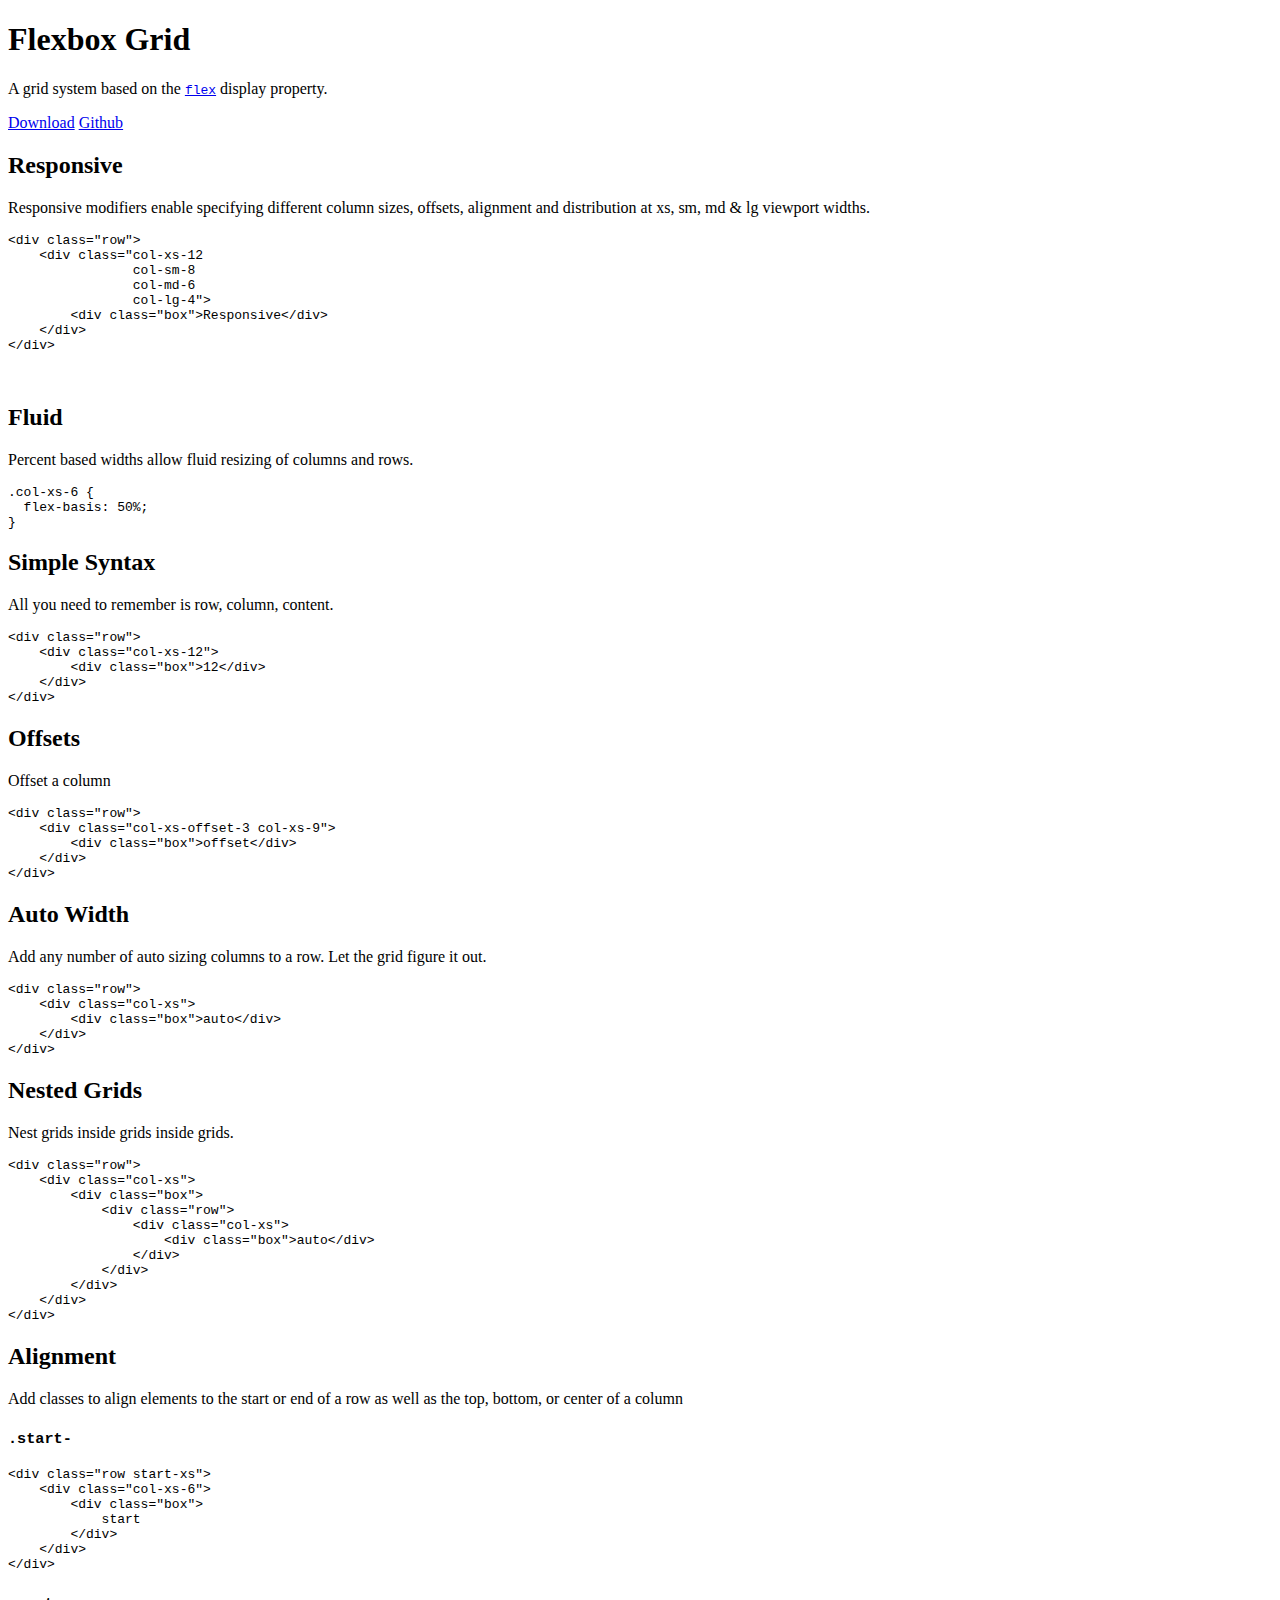
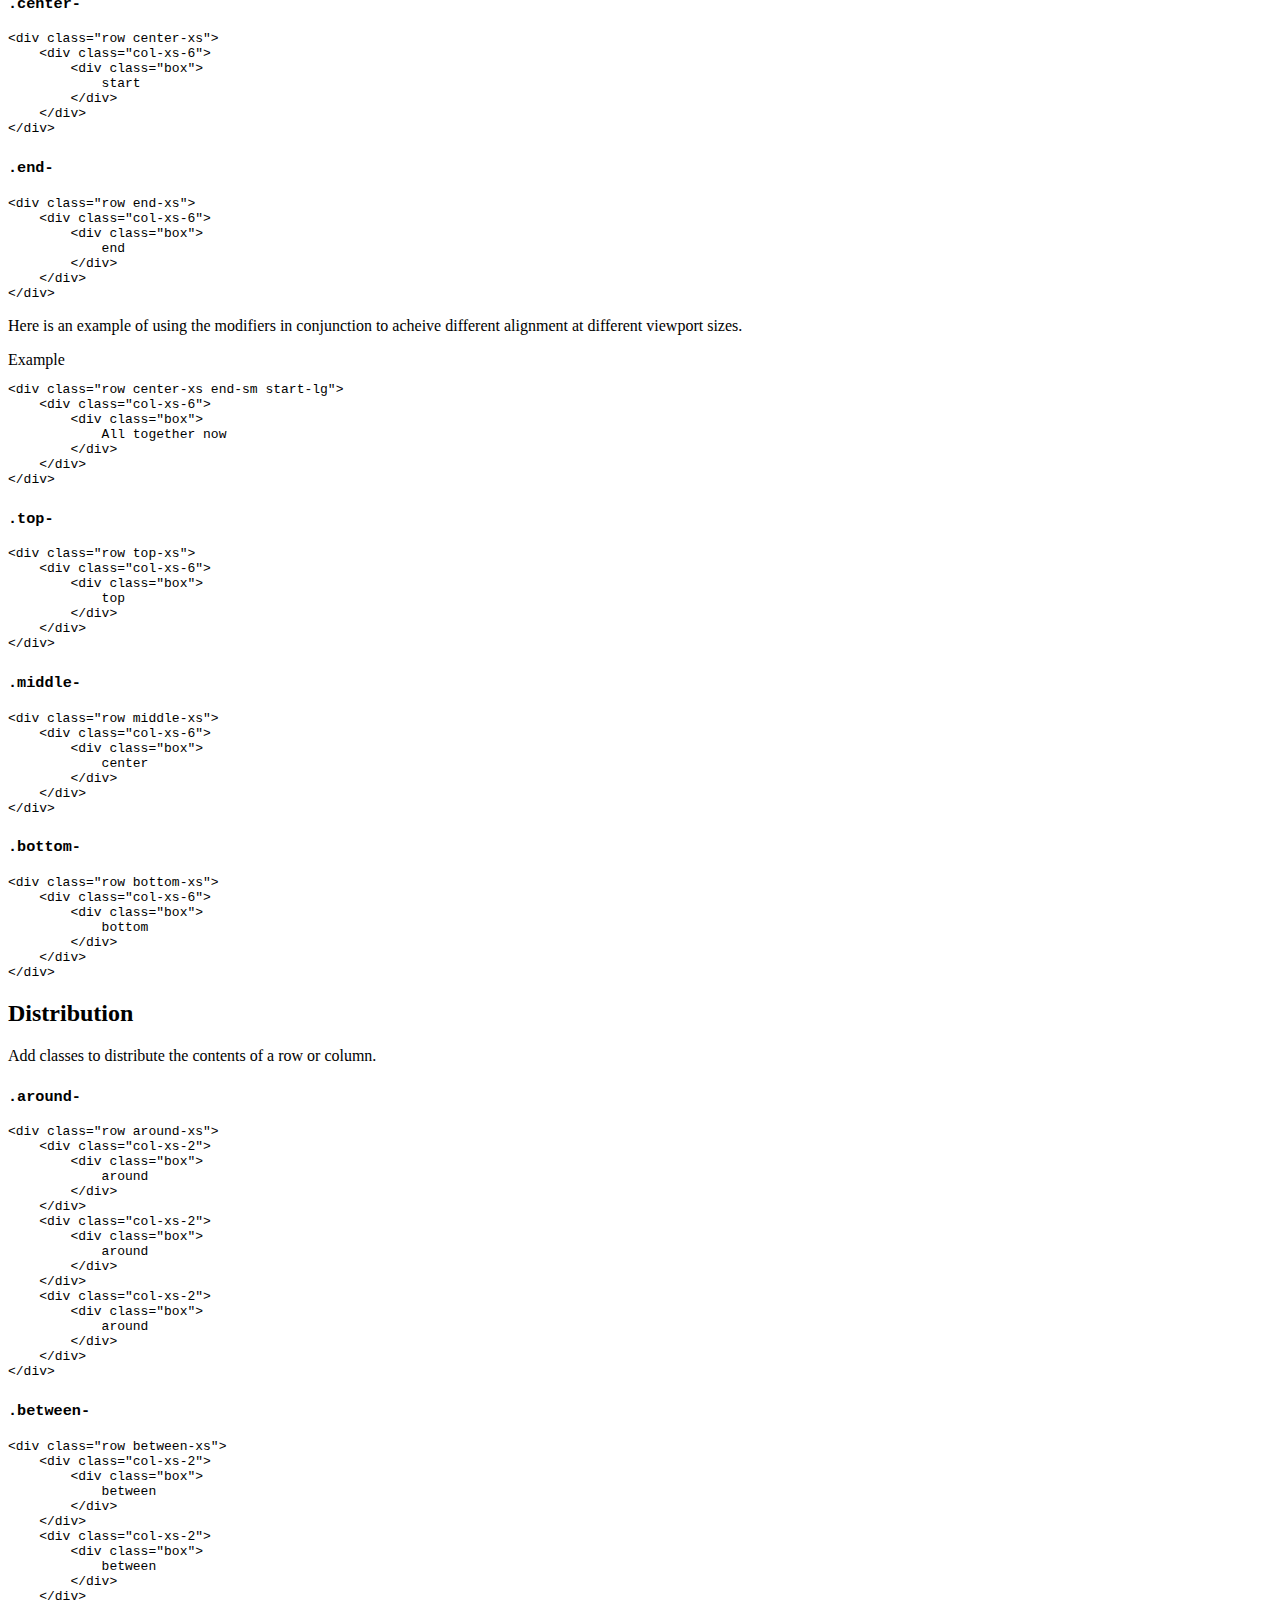
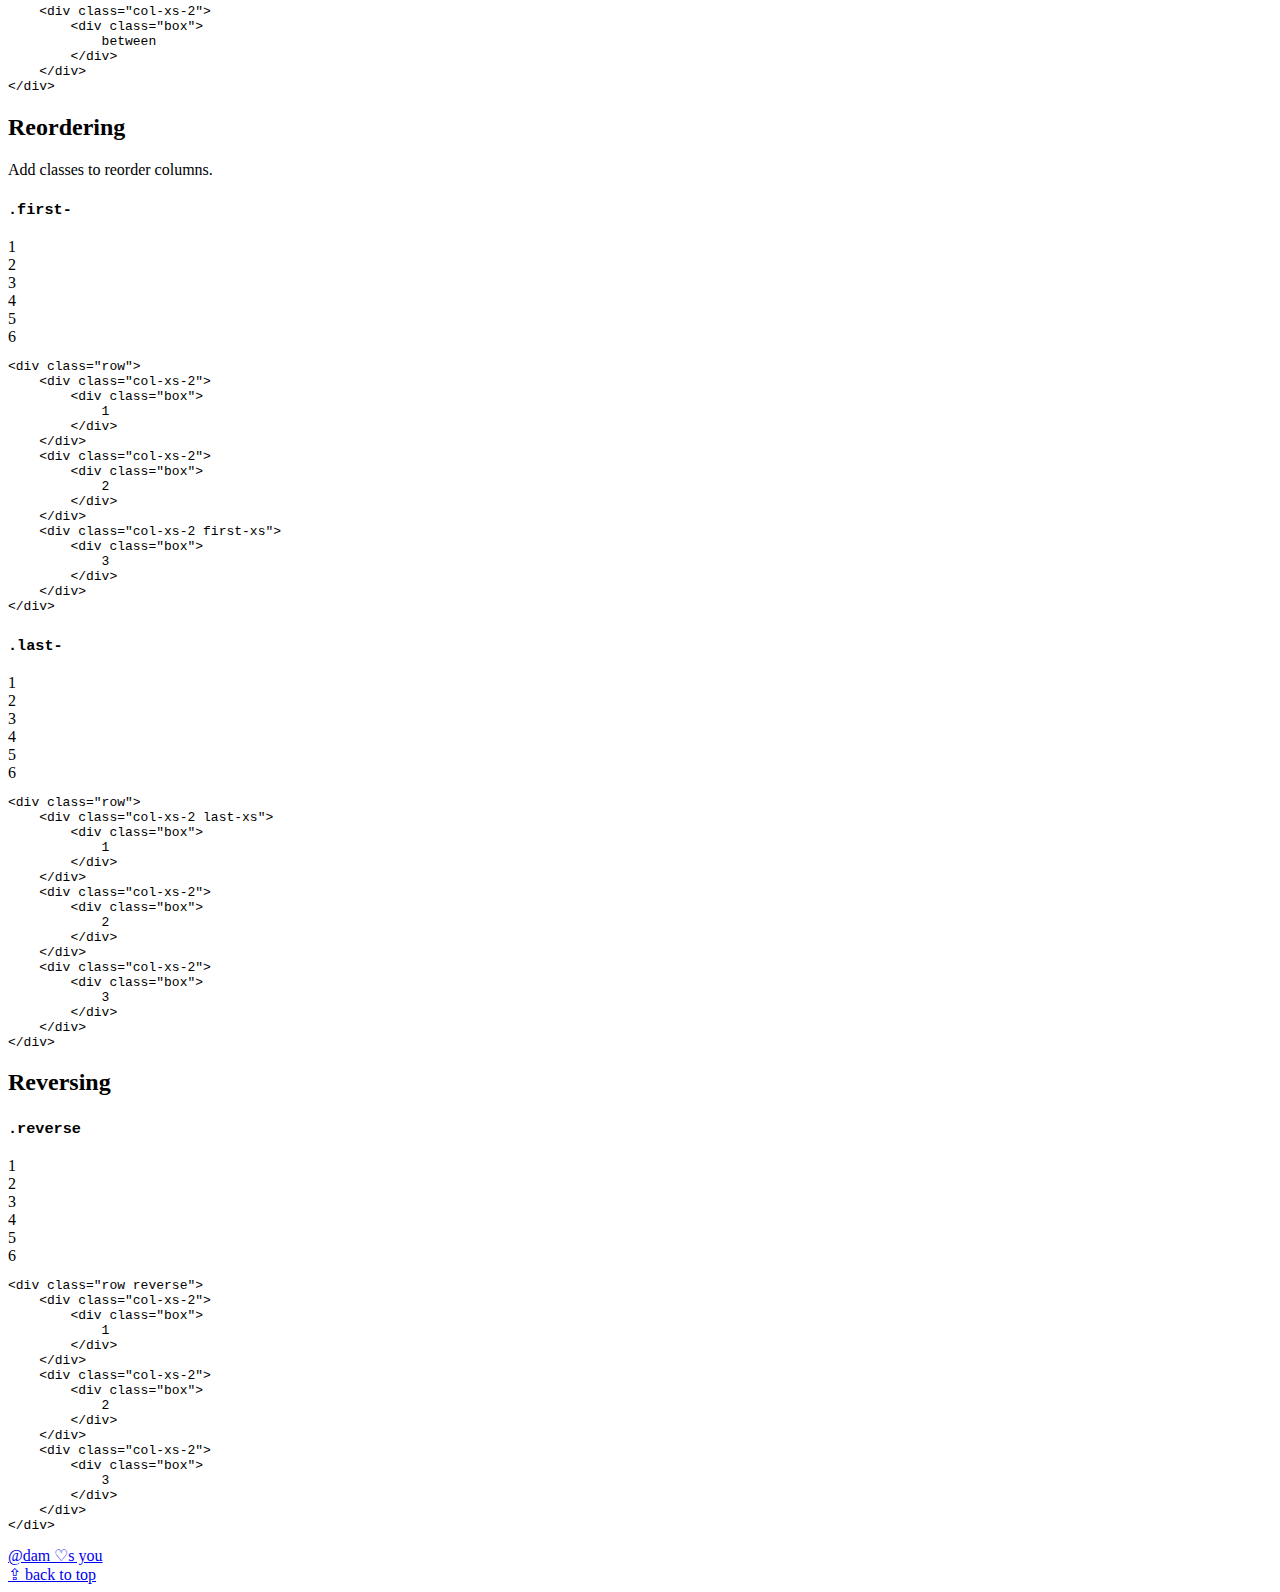
<file: Tools/flexboxgrid-6.3.1/src/index.html>
<!DOCTYPE HTML>

<html>

    <head>
        <meta charset="utf-8" />
        <meta http-equiv="X-UA-Compatible" content="IE=edge">
        <title>Flexbox Grid</title>
        <meta name="viewport" content="width=device-width, initial-scale=1">

        <style>
            <!-- build:include:dist ../css/index.min.css -->
            <!-- /build -->
        </style>
        <script>
          function loadCSS( href, before, media, callback ){
            "use strict";
            var ss = window.document.createElement( "link" );
            var ref = before || window.document.getElementsByTagName( "script" )[ 0 ];
            var sheets = window.document.styleSheets;
            ss.rel = "stylesheet";
            ss.href = href;
            ss.media = "only x";
            ref.parentNode.insertBefore( ss, ref );
            ss.onloadcssdefined = function( cb ){
              var defined;
              for( var i = 0; i < sheets.length; i++ ){
                if( sheets[ i ].href && sheets[ i ].href.indexOf( href ) > -1 ){
                  defined = true;
                }
              }
              if( defined ){
                cb();
              } else {
                setTimeout(function() {
                  ss.onloadcssdefined( cb );
                });
              }
            };
            ss.onloadcssdefined(function() {
              ss.media = media || "all";
            });
            return ss;
          }
          loadCSS( "//kristoferjoseph.com/font/bold.css" );
        </script>
        <noscript><link href="//kristoferjoseph.com/font/bold.css" rel="stylesheet"></noscript>
    </head>

    <body class="layout">

        <div class="page js-page">
            <header class="hero">
                <div class="row center-xs">
                     <h1 class="hero-headline">Flexbox Grid</h1>
                </div>
                <div class="row center-xs">
                    <p class="hero-copy">A grid system based on the <a href="http://caniuse.com/#search=flexbox"><code class="inline-anchor">flex</code></a> display
                        property.</p>
                </div>
                <div class="row center-xs">
                  <a class="button invisible-xs visible-md" href="https://github.com/kristoferjoseph/flexboxgrid/archive/v6.3.1.zip">Download</a>
                  <a class="button" href="https://github.com/kristoferjoseph/flexboxgrid">Github</a>

                </div>
            </header>


            <div class="wrap container-fluid">
                <a name="responsive"></a>
                <section class="page-section">
                     <h2>Responsive</h2>

                    <p>Responsive modifiers enable specifying different column sizes, offsets, alignment and distribution at xs,
                        sm, md &amp; lg viewport widths.</p>
                    <div class="row">
                        <div class="col-xs-12 col-sm-3 col-md-2 col-lg-1">
                            <div class="box-row"></div>
                        </div>
                        <div class="col-xs-6 col-sm-6 col-md-8 col-lg-10">
                            <div class="box-row"></div>
                        </div>
                        <div class="col-xs-6 col-sm-3 col-md-2 col-lg-1">
                            <div class="box-row"></div>
                        </div>
                    </div>
                    <div class="row">
                        <div class="col-xs-12 col-sm-3 col-md-2 col-lg-1">
                            <div class="box-row"></div>
                        </div>
                        <div class="col-xs-12 col-sm-9 col-md-10 col-lg-11">
                            <div class="box-row"></div>
                        </div>
                    </div>
                    <div class="row">
                        <div class="col-xs-10 col-sm-6 col-md-8 col-lg-10">
                            <div class="box-row"></div>
                        </div>
                        <div class="col-xs-2 col-sm-6 col-md-4 col-lg-2">
                            <div class="box-row"></div>
                        </div>
                    </div>
<pre><code>&lt;div class="row">
    &lt;div class="col-xs-12
                col-sm-8
                col-md-6
                col-lg-4">
        &lt;div class="box">Responsive&lt;/div>
    &lt;/div>
&lt;/div></code></pre>
                </section>

                <a name="fluid"></a>
                <section class="page-section">
                     <br>
                     <h2>Fluid</h2>

                    <p>Percent based widths allow fluid resizing of columns and rows.</p>
                    <div class="row">
                        <div class="col-xs-12">
                            <div class="box-row"></div>
                        </div>
                    </div>
                    <div class="row">
                        <div class="col-xs-1">
                            <div class="box-row"></div>
                        </div>
                        <div class="col-xs-11">
                            <div class="box-row"></div>
                        </div>
                    </div>
                    <div class="row">
                        <div class="col-xs-2">
                            <div class="box-row"></div>
                        </div>
                        <div class="col-xs-10">
                            <div class="box-row"></div>
                        </div>
                    </div>
                    <div class="row">
                        <div class="col-xs-3">
                            <div class="box-row"></div>
                        </div>
                        <div class="col-xs-9">
                            <div class="box-row"></div>
                        </div>
                    </div>
                    <div class="row">
                        <div class="col-xs-4">
                            <div class="box-row"></div>
                        </div>
                        <div class="col-xs-8">
                            <div class="box-row"></div>
                        </div>
                    </div>
                    <div class="row">
                        <div class="col-xs-5">
                            <div class="box-row"></div>
                        </div>
                        <div class="col-xs-7">
                            <div class="box-row"></div>
                        </div>
                    </div>
                    <div class="row">
                        <div class="col-xs-6">
                            <div class="box-row"></div>
                        </div>
                        <div class="col-xs-6">
                            <div class="box-row"></div>
                        </div>
                    </div>
<pre><code>.col-xs-6 {
  flex-basis: 50%;
}</code></pre>

                </section>

                <a name="syntax"></a>
                <section class="page-section">
                     <h2>Simple Syntax</h2>

                    <p>All you need to remember is row, column, content.</p>
<pre><code>&lt;div class="row">
    &lt;div class="col-xs-12">
        &lt;div class="box">12&lt;/div>
    &lt;/div>
&lt;/div></code></pre>

                </section>

                <a name="offsets"></a>
                <section class="page-section">
                     <h2>Offsets</h2>

                    <p>Offset a column</p>
                    <div class="row">
                        <div class="col-xs-offset-11 col-xs-1">
                            <div class="box-row"></div>
                        </div>
                    </div>
                    <div class="row">
                        <div class="col-xs-offset-10 col-xs-2">
                            <div class="box-row"></div>
                        </div>
                    </div>
                    <div class="row">
                        <div class="col-xs-offset-9 col-xs-3">
                            <div class="box-row"></div>
                        </div>
                    </div>
                    <div class="row">
                        <div class="col-xs-offset-8 col-xs-4">
                            <div class="box-row"></div>
                        </div>
                    </div>
                    <div class="row">
                        <div class="col-xs-offset-7 col-xs-5">
                            <div class="box-row"></div>
                        </div>
                    </div>
                    <div class="row">
                        <div class="col-xs-offset-6 col-xs-6">
                            <div class="box-row"></div>
                        </div>
                    </div>
                    <div class="row">
                        <div class="col-xs-offset-5 col-xs-7">
                            <div class="box-row"></div>
                        </div>
                    </div>
                    <div class="row">
                        <div class="col-xs-offset-4 col-xs-8">
                            <div class="box-row"></div>
                        </div>
                    </div>
                    <div class="row">
                        <div class="col-xs-offset-3 col-xs-9">
                            <div class="box-row"></div>
                        </div>
                    </div>
                    <div class="row">
                        <div class="col-xs-offset-2 col-xs-10">
                            <div class="box-row"></div>
                        </div>
                    </div>
                    <div class="row">
                        <div class="col-xs-offset-1 col-xs-11">
                            <div class="box-row"></div>
                        </div>
                    </div>
<pre><code>&lt;div class="row">
    &lt;div class="col-xs-offset-3 col-xs-9">
        &lt;div class="box">offset&lt;/div>
    &lt;/div>
&lt;/div></code></pre>

                </section>

                <a name="auto"></a>
                <section class="page-section">
                     <h2>Auto Width</h2>

                    <p>Add any number of auto sizing columns to a row. Let the grid figure it out.</p>
                    <div
                    class="row">
                        <div class="col-xs">
                            <div class="box-row"></div>
                        </div>
                        <div class="col-xs">
                            <div class="box-row"></div>
                        </div>
            </div>
            <div class="row">
                <div class="col-xs">
                    <div class="box-row"></div>
                </div>
                <div class="col-xs">
                    <div class="box-row"></div>
                </div>
                <div class="col-xs">
                    <div class="box-row"></div>
                </div>
            </div>
<pre><code>&lt;div class="row">
    &lt;div class="col-xs">
        &lt;div class="box">auto&lt;/div>
    &lt;/div>
&lt;/div></code></pre>

            </section>

            <a name="nested"></a>
            <section class="page-section">
                 <h2>Nested Grids</h2>

                <p>Nest grids inside grids inside grids.</p>
                <div class="row">
                    <div class="col-xs-7">
                        <div class="box box-container">
                            <div class="row">
                                <div class="col-xs-9">
                                    <div class="box-first box-container">
                                        <div class="row">
                                            <div class="col-xs-4">
                                                <div class="box-nested"></div>
                                            </div>
                                            <div class="col-xs-8">
                                                <div class="box-nested"></div>
                                            </div>
                                        </div>
                                    </div>
                                </div>
                                <div class="col-xs-3">
                                    <div class="box-first box-container">
                                        <div class="row">
                                            <div class="col-xs">
                                                <div class="box-nested"></div>
                                            </div>
                                        </div>
                                    </div>
                                </div>
                            </div>
                        </div>
                    </div>
                    <div class="col-xs-5">
                        <div class="box box-container">
                            <div class="row">
                                <div class="col-xs-12">
                                    <div class="box-first box-container">
                                        <div class="row">
                                            <div class="col-xs-6">
                                                <div class="box-nested"></div>
                                            </div>
                                            <div class="col-xs-6">
                                                <div class="box-nested"></div>
                                            </div>
                                        </div>
                                    </div>
                                </div>
                            </div>
                        </div>
                    </div>
                </div>
<pre><code>&lt;div class="row">
    &lt;div class="col-xs">
        &lt;div class="box">
            &lt;div class="row">
                &lt;div class="col-xs">
                    &lt;div class="box">auto&lt;/div>
                &lt;/div>
            &lt;/div>
        &lt;/div>
    &lt;/div>
&lt;/div></code></pre>

            </section>

            <a name="alignment"></a>
            <section class="page-section">
                 <h2>Alignment</h2>

                <p>Add classes to align elements to the start or end of a row as well as the top,
                    bottom, or center of a column</p>
                    <h3><code>.start-</code></h3>

                <div class="row">
                    <div class="col-xs-12">
                        <div class="box box-container">
                            <div class="row start-xs">
                                <div class="col-xs-6">
                                    <div class="box-nested"></div>
                                </div>
                            </div>
                        </div>
                    </div>
                </div>
<pre><code>&lt;div class="row start-xs">
    &lt;div class="col-xs-6">
        &lt;div class="box">
            start
        &lt;/div>
    &lt;/div>
&lt;/div>
</code></pre>


                <h3><code>.center-</code></h3>

                <div class="row">
                    <div class="col-xs-12">
                        <div class="box box-container">
                            <div class="row center-xs">
                                <div class="col-xs-6">
                                    <div class="box-nested"></div>
                                </div>
                            </div>
                        </div>
                    </div>
                </div>
<pre><code>&lt;div class="row center-xs">
    &lt;div class="col-xs-6">
        &lt;div class="box">
            start
        &lt;/div>
    &lt;/div>
&lt;/div>
</code></pre>

                <h3><code>.end-</code></h3>

                <div class="row">
                    <div class="col-xs-12">
                        <div class="box box-container">
                            <div class="row end-xs">
                                <div class="col-xs-6">
                                    <div class="box-nested"></div>
                                </div>
                            </div>
                        </div>
                    </div>
                </div>
<pre><code>&lt;div class="row end-xs">
    &lt;div class="col-xs-6">
        &lt;div class="box">
            end
        &lt;/div>
    &lt;/div>
&lt;/div>
</code></pre>

                <p>Here is an example of using the modifiers in conjunction to acheive different alignment at different viewport sizes. </p>
                <div class="row">
                    <div class="col-xs-12">
                        <div class="box box-container">
                            <div class="row center-xs end-sm start-lg">
                                <div class="col-xs-6">
                                    <div class="box-nested"></div>
                                </div>
                            </div>
                        </div>
                    </div>
                </div>Example
<pre><code>&lt;div class="row center-xs end-sm start-lg">
    &lt;div class="col-xs-6">
        &lt;div class="box">
            All together now
        &lt;/div>
    &lt;/div>
&lt;/div>
</code></pre>

                <h3><code>.top-</code></h3>

                <div class="row top-xs">
                    <div class="col-xs-6">
                        <div class="box-large"></div>
                    </div>
                    <div class="col-xs-6">
                        <div class="box"></div>
                    </div>
                </div>
<pre><code>&lt;div class="row top-xs">
    &lt;div class="col-xs-6">
        &lt;div class="box">
            top
        &lt;/div>
    &lt;/div>
&lt;/div>
</code></pre>

                <h3><code>.middle-</code></h3>

                <div class="row middle-xs">
                    <div class="col-xs-6">
                        <div class="box-large"></div>
                    </div>
                    <div class="col-xs-6">
                        <div class="box"></div>
                    </div>
                </div>
<pre><code>&lt;div class="row middle-xs">
    &lt;div class="col-xs-6">
        &lt;div class="box">
            center
        &lt;/div>
    &lt;/div>
&lt;/div>
</code></pre>

                <h3><code>.bottom-</code></h3>

                <div class="row bottom-xs">
                    <div class="col-xs-6">
                        <div class="box-large"></div>
                    </div>
                    <div class="col-xs-6">
                        <div class="box"></div>
                    </div>
                </div>
<pre><code>&lt;div class="row bottom-xs">
    &lt;div class="col-xs-6">
        &lt;div class="box">
            bottom
        &lt;/div>
    &lt;/div>
&lt;/div>
</code></pre>

            </section>

            <a name="distribution"></a>
            <section class="page-section">
                 <h2>Distribution</h2>

                <p>Add classes to distribute the contents of a row or column.</p>
                <h3><code>.around-</code></h3>

                <div class="row">
                    <div class="col-xs-12">
                        <div class="box box-container">
                            <div class="row around-xs">
                                <div class="col-xs-2">
                                    <div class="box-nested"></div>
                                </div>
                                <div class="col-xs-2">
                                    <div class="box-nested"></div>
                                </div>
                                <div class="col-xs-2">
                                    <div class="box-nested"></div>
                                </div>
                            </div>
                        </div>
                    </div>
                </div>
<pre><code>&lt;div class="row around-xs">
    &lt;div class="col-xs-2">
        &lt;div class="box">
            around
        &lt;/div>
    &lt;/div>
    &lt;div class="col-xs-2">
        &lt;div class="box">
            around
        &lt;/div>
    &lt;/div>
    &lt;div class="col-xs-2">
        &lt;div class="box">
            around
        &lt;/div>
    &lt;/div>
&lt;/div>
</code></pre>

                <h3><code>.between-</code></h3>

                <div class="row">
                    <div class="col-xs-12">
                        <div class="box box-container">
                            <div class="row between-xs">
                                <div class="col-xs-2">
                                    <div class="box-nested"></div>
                                </div>
                                <div class="col-xs-2">
                                    <div class="box-nested"></div>
                                </div>
                                <div class="col-xs-2">
                                    <div class="box-nested"></div>
                                </div>
                            </div>
                        </div>
                    </div>
                </div>
<pre><code>&lt;div class="row between-xs">
    &lt;div class="col-xs-2">
        &lt;div class="box">
            between
        &lt;/div>
    &lt;/div>
    &lt;div class="col-xs-2">
        &lt;div class="box">
            between
        &lt;/div>
    &lt;/div>
    &lt;div class="col-xs-2">
        &lt;div class="box">
            between
        &lt;/div>
    &lt;/div>
&lt;/div>
</code></pre>

            </section>

            <a name="reordering"></a>
            <section class="page-section">
                 <h2>Reordering</h2>

                <p>Add classes to reorder columns.</p>
                <h3><code>.first-</code></h3>

                <div class="row">
                    <div class="col-xs-12">
                        <div class="box box-container">
                            <div class="row">
                                <div class="col-xs-2">
                                    <div class="box-first">1</div>
                                </div>
                                <div class="col-xs-2">
                                    <div class="box-first">2</div>
                                </div>
                                <div class="col-xs-2">
                                    <div class="box-first">3</div>
                                </div>
                                <div class="col-xs-2">
                                    <div class="box-first">4</div>
                                </div>
                                <div class="col-xs-2">
                                    <div class="box-first">5</div>
                                </div>
                                <div class="col-xs-2 first-xs">
                                    <div class="box-nested">6</div>
                                </div>
                            </div>
                        </div>
                    </div>
                </div>
<pre><code>&lt;div class="row">
    &lt;div class="col-xs-2">
        &lt;div class="box">
            1
        &lt;/div>
    &lt;/div>
    &lt;div class="col-xs-2">
        &lt;div class="box">
            2
        &lt;/div>
    &lt;/div>
    &lt;div class="col-xs-2 first-xs">
        &lt;div class="box">
            3
        &lt;/div>
    &lt;/div>
&lt;/div>
</code></pre>

                <h3><code>.last-</code></h3>

                <div class="row">
                    <div class="col-xs-12">
                        <div class="box box-container">
                            <div class="row">
                                <div class="col-xs-2 last-xs">
                                    <div class="box-nested">1</div>
                                </div>
                                <div class="col-xs-2">
                                    <div class="box-first">2</div>
                                </div>
                                <div class="col-xs-2">
                                    <div class="box-first">3</div>
                                </div>
                                <div class="col-xs-2">
                                    <div class="box-first">4</div>
                                </div>
                                <div class="col-xs-2">
                                    <div class="box-first">5</div>
                                </div>
                                <div class="col-xs-2">
                                    <div class="box-first">6</div>
                                </div>
                            </div>
                        </div>
                    </div>
                </div>
<pre><code>&lt;div class="row">
    &lt;div class="col-xs-2 last-xs">
        &lt;div class="box">
            1
        &lt;/div>
    &lt;/div>
    &lt;div class="col-xs-2">
        &lt;div class="box">
            2
        &lt;/div>
    &lt;/div>
    &lt;div class="col-xs-2">
        &lt;div class="box">
            3
        &lt;/div>
    &lt;/div>
&lt;/div>
</code></pre>

            </section>

            <a name="reversing"></a>
            <section class="page-section">
                 <h2>Reversing</h2>

                 <h3><code>.reverse</code></h3>

                <div class="row">
                    <div class="col-xs-12">
                        <div class="box box-container">
                            <div class="row reverse">
                                <div class="col-xs-2">
                                    <div class="box-nested">1</div>
                                </div>
                                <div class="col-xs-2">
                                    <div class="box-nested">2</div>
                                </div>
                                <div class="col-xs-2">
                                    <div class="box-nested">3</div>
                                </div>
                                <div class="col-xs-2">
                                    <div class="box-nested">4</div>
                                </div>
                                <div class="col-xs-2">
                                    <div class="box-nested">5</div>
                                </div>
                                <div class="col-xs-2">
                                    <div class="box-nested">6</div>
                                </div>
                            </div>
                        </div>
                    </div>
                </div>
<pre><code>&lt;div class="row reverse">
    &lt;div class="col-xs-2">
        &lt;div class="box">
            1
        &lt;/div>
    &lt;/div>
    &lt;div class="col-xs-2">
        &lt;div class="box">
            2
        &lt;/div>
    &lt;/div>
    &lt;div class="col-xs-2">
        &lt;div class="box">
            3
        &lt;/div>
    &lt;/div>
&lt;/div>
</code></pre>

            </section>
            <footer class="page-footer">
                <div class="row">
                    <div class="col-xs start"> <a class="tag" href="http://twitter.com/dam">
                            @dam ♡s you
                    </a>

                    </div>
                    <div class="col-xs end"> <a class="link-top" href="#top">⇪ back to top</a>

                    </div>
                </div>
            </footer>
        </div>
        </div>
        <script>
          (function() {
            document.addEventListener('DOMContentLoaded', function(e) {
              var code = document.createElement('script');
              code.src = 'js/index.js';
              var script = document.getElementsByTagName('script')[0];
              script.parentNode.insertBefore(code, script);
            });
          }());
        </script>
    </body>

</html>
</file>
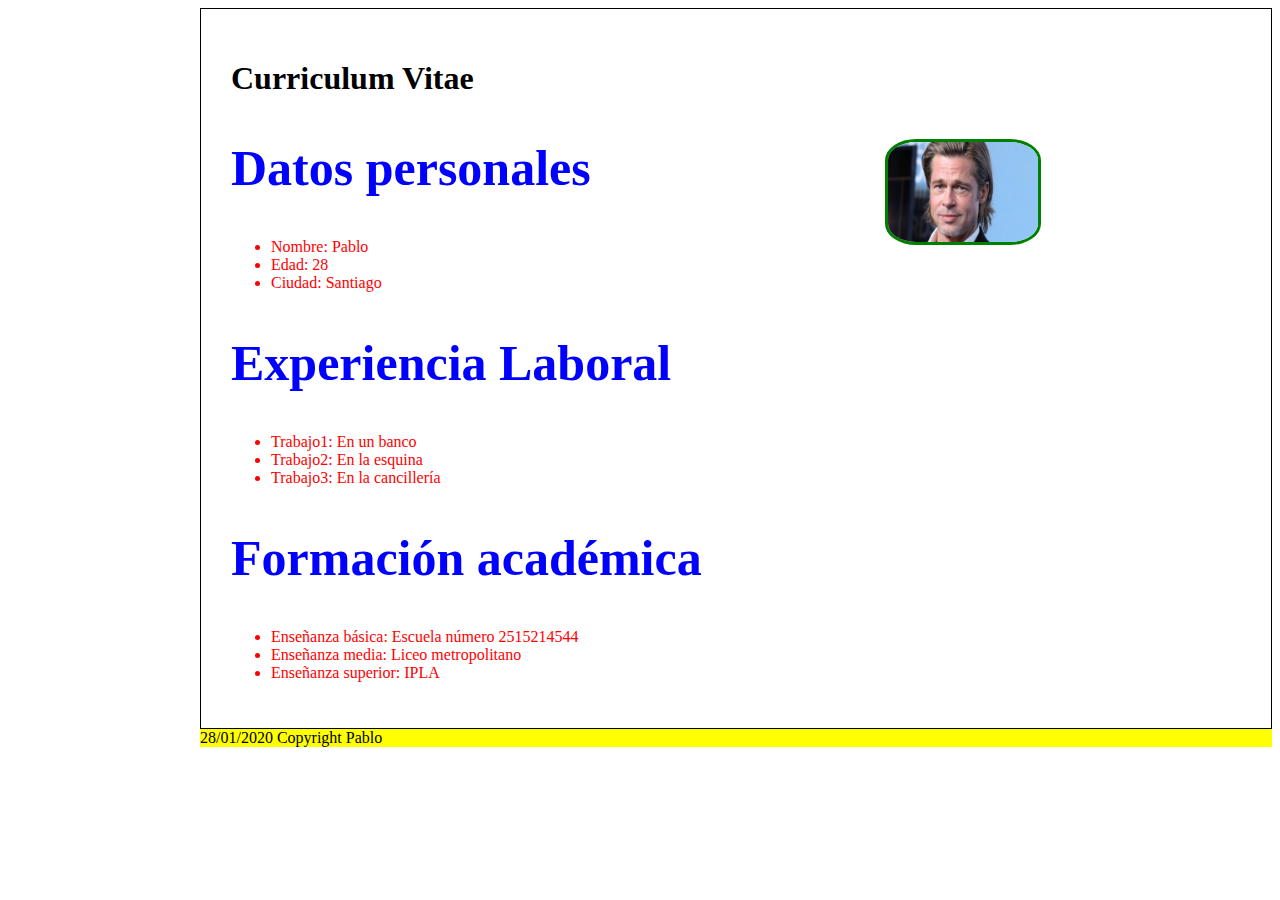
<file: 1 Estilos/curriculum.html>
<!DOCTYPE html>
<html lang="en">
<head>
    <meta charset="UTF-8">
    <meta name="viewport" content="width=device-width, initial-scale=1.0">
    <meta http-equiv="X-UA-Compatible" content="ie=edge">
    <link rel="stylesheet" type="text/css" href="estilos.css">
    <title>Curriculum vitaex</title>
</head>
<body>
    <div class="contenedor">
        <header>
            <h1>Curriculum Vitae</h1>

        </header>
        <section>
            <article>
                <img src="pablo.jpg" class="fotocv">
                <h2>Datos personales</h2>
                <ul>
                    <li>Nombre: Pablo</li>
                    <li>Edad: 28</li>
                    <li>Ciudad: Santiago</li>
                </ul>
                
            </article>
            <article>
                <h2>Experiencia Laboral</h2>
                <ul>
                    <li>Trabajo1: En un banco</li>
                    <li>Trabajo2: En la esquina</li>
                    <li>Trabajo3: En la cancillería</li>
                </ul>
            </article>
            <article>
                <h2>Formación académica</h2>
                <ul>
                    <li>Enseñanza básica: Escuela número 2515214544</li>
                    <li>Enseñanza media: Liceo metropolitano</li>
                    <li>Enseñanza superior: IPLA</li>
                </ul>
            </article>
        </div>
        <footer>
            28/01/2020
            Copyright Pablo
        </footer>
    </section>
</body>
</html>
</file>
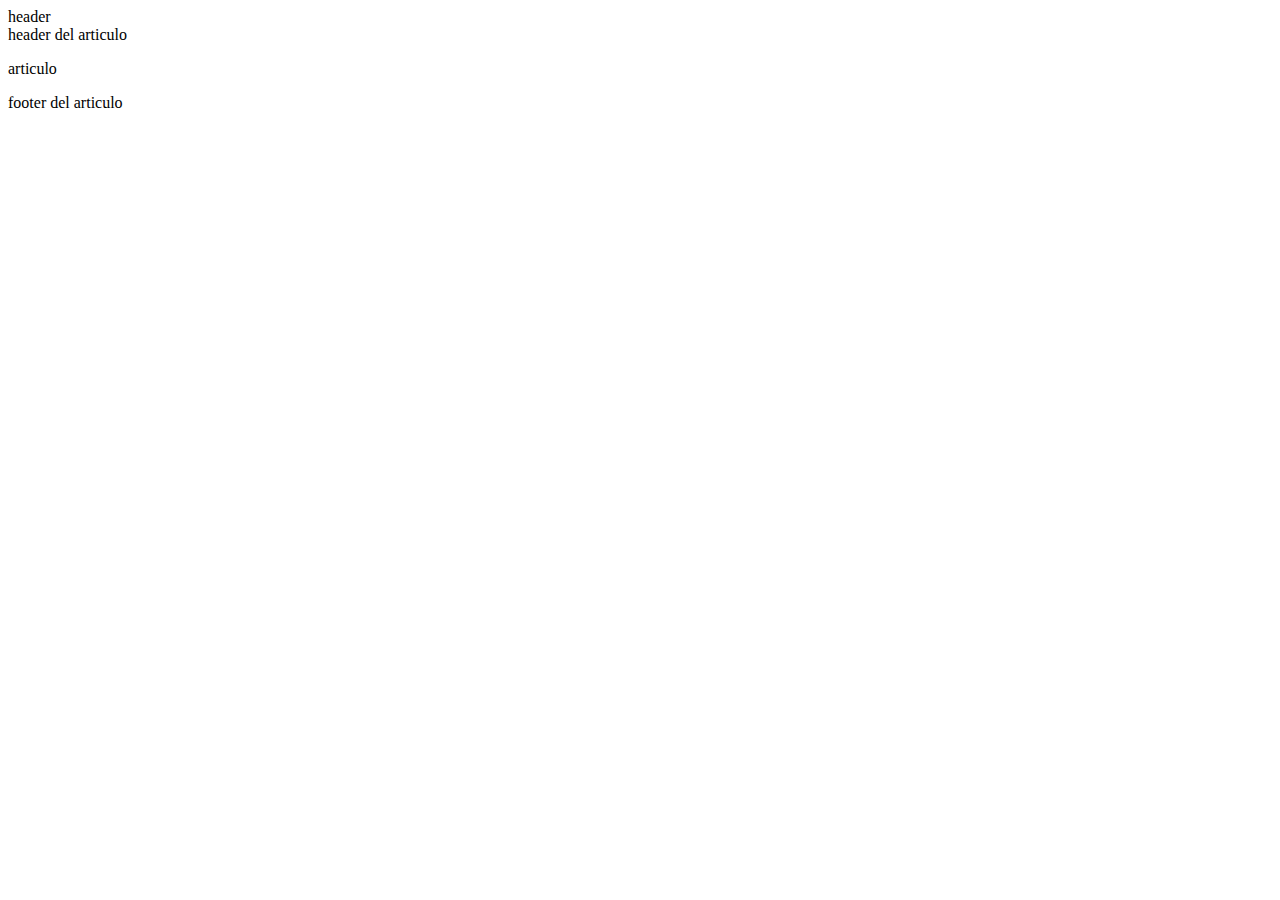
<file: 1 Estilos/section.html>
<!DOCTYPE html>
<html lang="en">
<head>
    <meta charset="UTF-8">
    <meta name="viewport" content="width=device-width, initial-scale=1.0">
    <meta http-equiv="X-UA-Compatible" content="ie=edge">
    <title>Document</title>
</head>
<body>
    <header class="visible">header</header>
    <section class="visible">
        
        <article class="visible">
            <header class="visible">header del articulo</header>
            <p>articulo</p> 
            <footer class="visible">footer del articulo<footer>
        </article>
            
        
    </section>
</body>
</html>
</file>
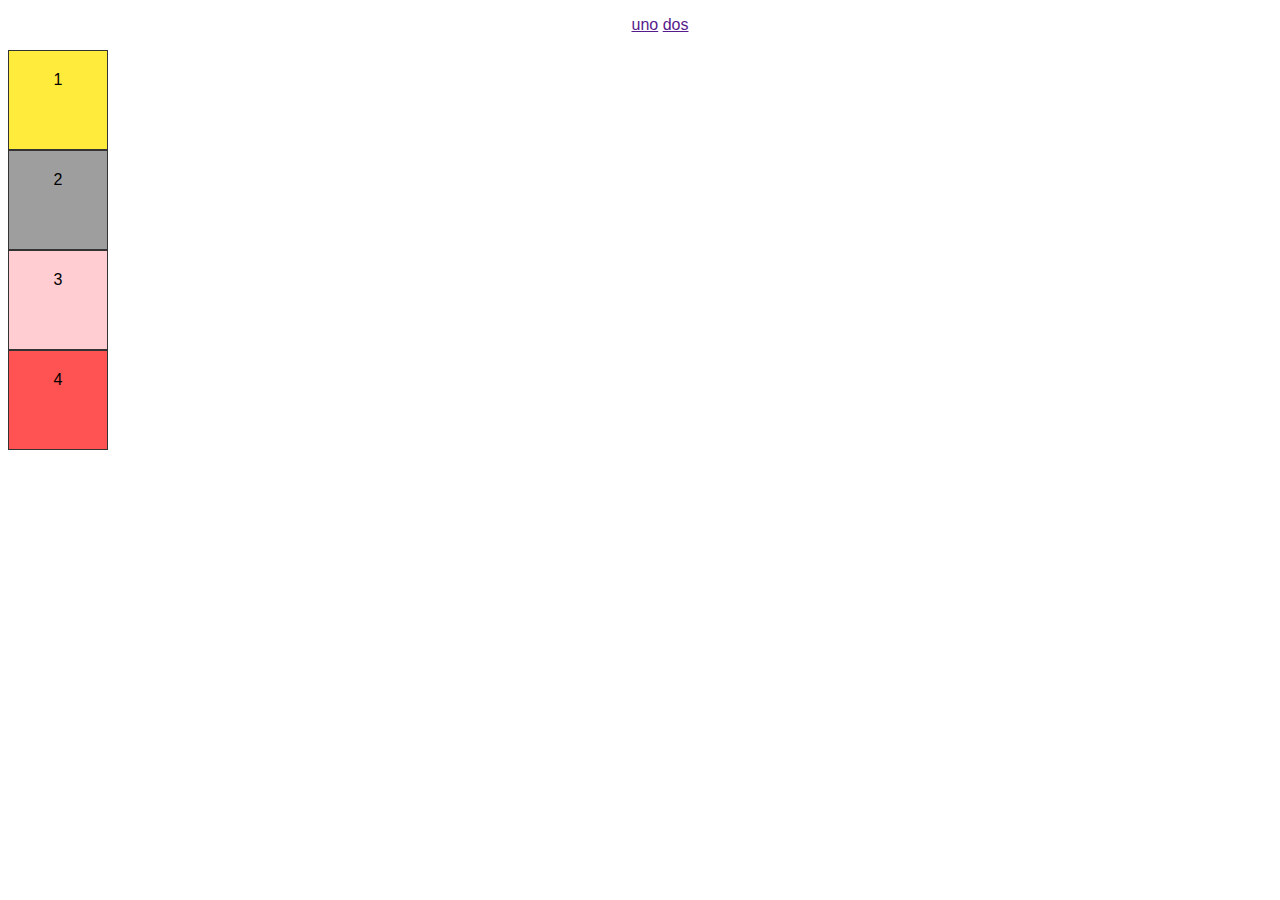
<file: 3 Rutas/cajas.html>
<!DOCTYPE html>
<html lang="en">
<head>
    <meta charset="UTF-8">
    <meta name="viewport" content="width=device-width, initial-scale=1.0">
    <meta http-equiv="X-UA-Compatible" content="ie=edge">
    <link rel="stylesheet" type="text/css" href="css/estilos.css">
    <title>Cajas</title>
</head>
<body>
    <nav>
        <ul>
            <li><a href="">uno</a></li>
            <li><a href="">dos</a></li>
        </ul>
    </nav>
    <div id="uno">1</div>
    <div id="dos">2</div>
    <div id="tres">3</div>
    <div id="cuatro">4</div>
</body>
</html>
</file>
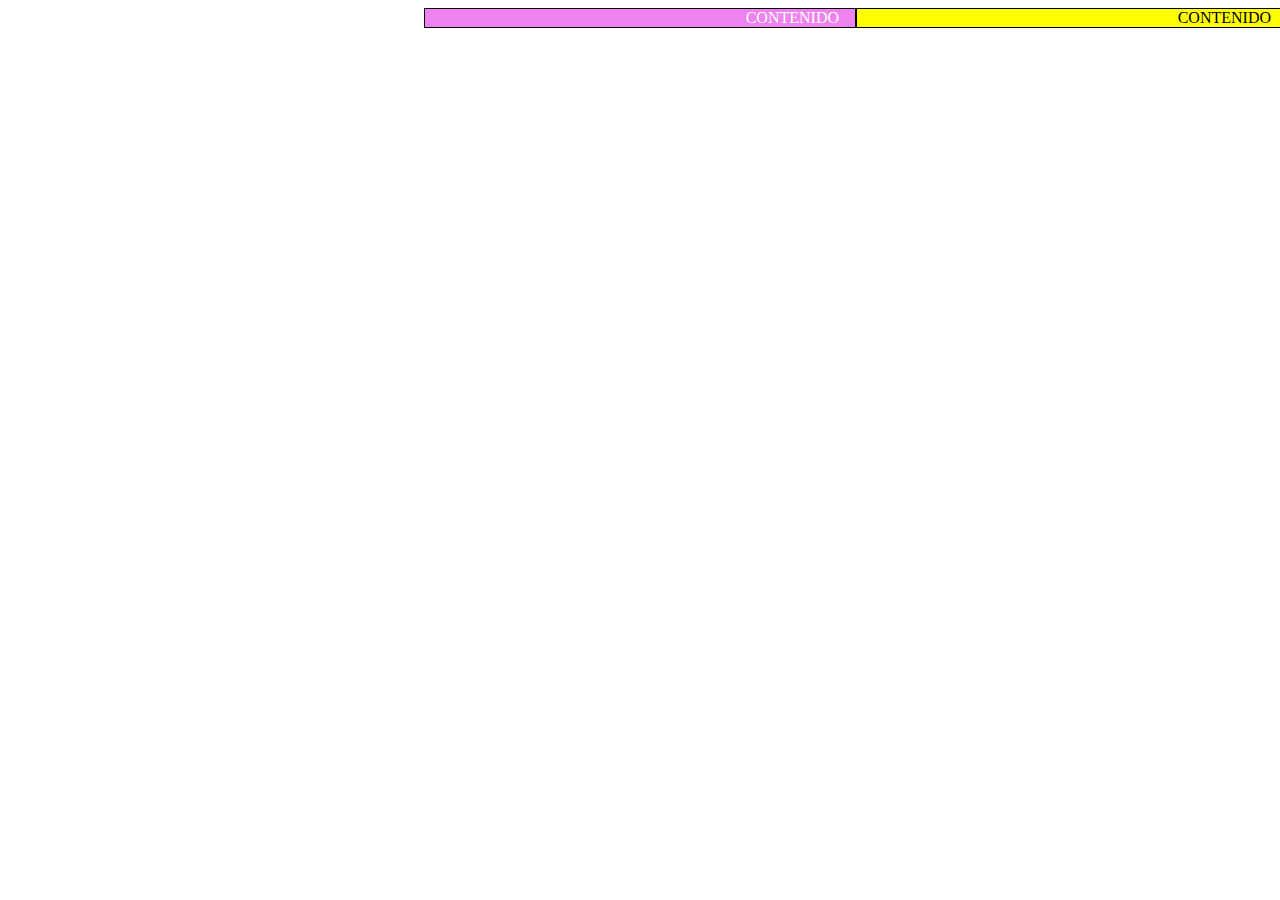
<file: 4 Responsive/otros.html>
<!DOCTYPE html>
<html lang="en">
<head>
    <meta charset="UTF-8">
    <meta name="viewport" content="width=device-width, initial-scale=1.0">
    <meta http-equiv="X-UA-Compatible" content="ie=edge">
    <link rel="stylesheet" href="css/estilos.css">
    <link rel="stylesheet" href="css/flexboxgrid.css">
    <title>FlexboxGrid</title>
</head>
<body>
    <div class="row center-xs end-sm">
        <div class="col-xs-4 col-sm-4 fondovioleta">CONTENIDO</div>
        <div class="col-xs-4 col-sm-4 fondoamarillo">CONTENIDO</div>
    </div>
</body>
</html>
</file>
<file: 2 Especificidad/estilos.css>
.estilo1 {
    font-family: 'Sigmar One', cursive;
}

.estilo2 {
    font-family: 'Zhi Mang Xing', cursive;
}
</file>
<file: 3 Rutas/css/estilos.css>
.fondo {
    background-image: url("../imagenes/shiva.jpg");
}

#uno    { background-color: #FFEB3B; }
#dos    { background-color: #9E9E9E; }
#tres   { background-color: #FFCDD2; }
#cuatro { background-color: #FF5252; }

#uno, #dos, #tres, #cuatro {
    width: 100px;
    height: 100px;
    box-sizing: border-box;
    padding-top: 20px;
    border: solid 1px #333;
}

body {
    font-family: Arial, Helvetica, sans-serif;
    text-align: center;
}

ul {
    list-style: none;
    
}
li {
    display: inline;
}

.titulo {
    font-size: 30px;
}
.texto {
    display: inline-block;
    width: 46%;
}

.imagen {
    display: inline-block;
    vertical-align: top;
    width: 46%;
}

.visible {
    border: solid 1px red;
}
</file>
<file: 4 Responsive/css/estilos.css>
.fondoamarillo {
    background-color: yellow;
    border: solid 1px black;
}

.fondovioleta {
    border: solid 1px black;
    background-color: violet;
    color: white;
}

.centrado {
    text-align: center;
}
</file>
<file: 4 Responsive/css/flexboxgrid.css>
/* Uncomment and set these variables to customize the grid. */

.container-fluid {
  margin-right: auto;
  margin-left: auto;
  padding-right: 2rem;
  padding-left: 2rem;
}

.row {
  box-sizing: border-box;
  display: -ms-flexbox;
  display: -webkit-box;
  display: flex;
  -ms-flex: 0 1 auto;
  -webkit-box-flex: 0;
  flex: 0 1 auto;
  -ms-flex-direction: row;
  -webkit-box-orient: horizontal;
  -webkit-box-direction: normal;
  flex-direction: row;
  -ms-flex-wrap: wrap;
  flex-wrap: wrap;
  margin-right: -1rem;
  margin-left: -1rem;
}

.row.reverse {
  -ms-flex-direction: row-reverse;
  -webkit-box-orient: horizontal;
  -webkit-box-direction: reverse;
  flex-direction: row-reverse;
}

.col.reverse {
  -ms-flex-direction: column-reverse;
  -webkit-box-orient: vertical;
  -webkit-box-direction: reverse;
  flex-direction: column-reverse;
}

.col-xs,
.col-xs-1,
.col-xs-2,
.col-xs-3,
.col-xs-4,
.col-xs-5,
.col-xs-6,
.col-xs-7,
.col-xs-8,
.col-xs-9,
.col-xs-10,
.col-xs-11,
.col-xs-12 {
  box-sizing: border-box;
  -ms-flex: 0 0 auto;
  -webkit-box-flex: 0;
  flex: 0 0 auto;
  padding-right: 1rem;
  padding-left: 1rem;
}

.col-xs {
  -webkit-flex-grow: 1;
  -ms-flex-positive: 1;
  -webkit-box-flex: 1;
  flex-grow: 1;
  -ms-flex-preferred-size: 0;
  flex-basis: 0;
  max-width: 100%;
}

.col-xs-1 {
  -ms-flex-preferred-size: 8.333%;
  flex-basis: 8.333%;
  max-width: 8.333%;
}

.col-xs-2 {
  -ms-flex-preferred-size: 16.667%;
  flex-basis: 16.667%;
  max-width: 16.667%;
}

.col-xs-3 {
  -ms-flex-preferred-size: 25%;
  flex-basis: 25%;
  max-width: 25%;
}

.col-xs-4 {
  -ms-flex-preferred-size: 33.333%;
  flex-basis: 33.333%;
  max-width: 33.333%;
}

.col-xs-5 {
  -ms-flex-preferred-size: 41.667%;
  flex-basis: 41.667%;
  max-width: 41.667%;
}

.col-xs-6 {
  -ms-flex-preferred-size: 50%;
  flex-basis: 50%;
  max-width: 50%;
}

.col-xs-7 {
  -ms-flex-preferred-size: 58.333%;
  flex-basis: 58.333%;
  max-width: 58.333%;
}

.col-xs-8 {
  -ms-flex-preferred-size: 66.667%;
  flex-basis: 66.667%;
  max-width: 66.667%;
}

.col-xs-9 {
  -ms-flex-preferred-size: 75%;
  flex-basis: 75%;
  max-width: 75%;
}

.col-xs-10 {
  -ms-flex-preferred-size: 83.333%;
  flex-basis: 83.333%;
  max-width: 83.333%;
}

.col-xs-11 {
  -ms-flex-preferred-size: 91.667%;
  flex-basis: 91.667%;
  max-width: 91.667%;
}

.col-xs-12 {
  -ms-flex-preferred-size: 100%;
  flex-basis: 100%;
  max-width: 100%;
}

.col-xs-offset-1 {
  margin-left: 8.333%;
}

.col-xs-offset-2 {
  margin-left: 16.667%;
}

.col-xs-offset-3 {
  margin-left: 25%;
}

.col-xs-offset-4 {
  margin-left: 33.333%;
}

.col-xs-offset-5 {
  margin-left: 41.667%;
}

.col-xs-offset-6 {
  margin-left: 50%;
}

.col-xs-offset-7 {
  margin-left: 58.333%;
}

.col-xs-offset-8 {
  margin-left: 66.667%;
}

.col-xs-offset-9 {
  margin-left: 75%;
}

.col-xs-offset-10 {
  margin-left: 83.333%;
}

.col-xs-offset-11 {
  margin-left: 91.667%;
}

.start-xs {
  -ms-flex-pack: start;
  -webkit-box-pack: start;
  justify-content: flex-start;
  text-align: start;
}

.center-xs {
  -ms-flex-pack: center;
  -webkit-box-pack: center;
  justify-content: center;
  text-align: center;
}

.end-xs {
  -ms-flex-pack: end;
  -webkit-box-pack: end;
  justify-content: flex-end;
  text-align: end;
}

.top-xs {
  -ms-flex-align: start;
  -webkit-box-align: start;
  align-items: flex-start;
}

.middle-xs {
  -ms-flex-align: center;
  -webkit-box-align: center;
  align-items: center;
}

.bottom-xs {
  -ms-flex-align: end;
  -webkit-box-align: end;
  align-items: flex-end;
}

.around-xs {
  -ms-flex-pack: distribute;
  justify-content: space-around;
}

.between-xs {
  -ms-flex-pack: justify;
  -webkit-box-pack: justify;
  justify-content: space-between;
}

.first-xs {
  -ms-flex-order: -1;
  -webkit-box-ordinal-group: 0;
  order: -1;
}

.last-xs {
  -ms-flex-order: 1;
  -webkit-box-ordinal-group: 2;
  order: 1;
}

@media only screen and (min-width: 48em) {
  .container {
    width: 46rem;
  }

  .col-sm,
  .col-sm-1,
  .col-sm-2,
  .col-sm-3,
  .col-sm-4,
  .col-sm-5,
  .col-sm-6,
  .col-sm-7,
  .col-sm-8,
  .col-sm-9,
  .col-sm-10,
  .col-sm-11,
  .col-sm-12 {
    box-sizing: border-box;
    -ms-flex: 0 0 auto;
    -webkit-box-flex: 0;
    flex: 0 0 auto;
    padding-right: 1rem;
    padding-left: 1rem;
  }

  .col-sm {
    -webkit-flex-grow: 1;
    -ms-flex-positive: 1;
    -webkit-box-flex: 1;
    flex-grow: 1;
    -ms-flex-preferred-size: 0;
    flex-basis: 0;
    max-width: 100%;
  }

  .col-sm-1 {
    -ms-flex-preferred-size: 8.333%;
    flex-basis: 8.333%;
    max-width: 8.333%;
  }

  .col-sm-2 {
    -ms-flex-preferred-size: 16.667%;
    flex-basis: 16.667%;
    max-width: 16.667%;
  }

  .col-sm-3 {
    -ms-flex-preferred-size: 25%;
    flex-basis: 25%;
    max-width: 25%;
  }

  .col-sm-4 {
    -ms-flex-preferred-size: 33.333%;
    flex-basis: 33.333%;
    max-width: 33.333%;
  }

  .col-sm-5 {
    -ms-flex-preferred-size: 41.667%;
    flex-basis: 41.667%;
    max-width: 41.667%;
  }

  .col-sm-6 {
    -ms-flex-preferred-size: 50%;
    flex-basis: 50%;
    max-width: 50%;
  }

  .col-sm-7 {
    -ms-flex-preferred-size: 58.333%;
    flex-basis: 58.333%;
    max-width: 58.333%;
  }

  .col-sm-8 {
    -ms-flex-preferred-size: 66.667%;
    flex-basis: 66.667%;
    max-width: 66.667%;
  }

  .col-sm-9 {
    -ms-flex-preferred-size: 75%;
    flex-basis: 75%;
    max-width: 75%;
  }

  .col-sm-10 {
    -ms-flex-preferred-size: 83.333%;
    flex-basis: 83.333%;
    max-width: 83.333%;
  }

  .col-sm-11 {
    -ms-flex-preferred-size: 91.667%;
    flex-basis: 91.667%;
    max-width: 91.667%;
  }

  .col-sm-12 {
    -ms-flex-preferred-size: 100%;
    flex-basis: 100%;
    max-width: 100%;
  }

  .col-sm-offset-1 {
    margin-left: 8.333%;
  }

  .col-sm-offset-2 {
    margin-left: 16.667%;
  }

  .col-sm-offset-3 {
    margin-left: 25%;
  }

  .col-sm-offset-4 {
    margin-left: 33.333%;
  }

  .col-sm-offset-5 {
    margin-left: 41.667%;
  }

  .col-sm-offset-6 {
    margin-left: 50%;
  }

  .col-sm-offset-7 {
    margin-left: 58.333%;
  }

  .col-sm-offset-8 {
    margin-left: 66.667%;
  }

  .col-sm-offset-9 {
    margin-left: 75%;
  }

  .col-sm-offset-10 {
    margin-left: 83.333%;
  }

  .col-sm-offset-11 {
    margin-left: 91.667%;
  }

  .start-sm {
    -ms-flex-pack: start;
    -webkit-box-pack: start;
    justify-content: flex-start;
    text-align: start;
  }

  .center-sm {
    -ms-flex-pack: center;
    -webkit-box-pack: center;
    justify-content: center;
    text-align: center;
  }

  .end-sm {
    -ms-flex-pack: end;
    -webkit-box-pack: end;
    justify-content: flex-end;
    text-align: end;
  }

  .top-sm {
    -ms-flex-align: start;
    -webkit-box-align: start;
    align-items: flex-start;
  }

  .middle-sm {
    -ms-flex-align: center;
    -webkit-box-align: center;
    align-items: center;
  }

  .bottom-sm {
    -ms-flex-align: end;
    -webkit-box-align: end;
    align-items: flex-end;
  }

  .around-sm {
    -ms-flex-pack: distribute;
    justify-content: space-around;
  }

  .between-sm {
    -ms-flex-pack: justify;
    -webkit-box-pack: justify;
    justify-content: space-between;
  }

  .first-sm {
    -ms-flex-order: -1;
    -webkit-box-ordinal-group: 0;
    order: -1;
  }

  .last-sm {
    -ms-flex-order: 1;
    -webkit-box-ordinal-group: 2;
    order: 1;
  }
}

@media only screen and (min-width: 62em) {
  .container {
    width: 61rem;
  }

  .col-md,
  .col-md-1,
  .col-md-2,
  .col-md-3,
  .col-md-4,
  .col-md-5,
  .col-md-6,
  .col-md-7,
  .col-md-8,
  .col-md-9,
  .col-md-10,
  .col-md-11,
  .col-md-12 {
    box-sizing: border-box;
    -ms-flex: 0 0 auto;
    -webkit-box-flex: 0;
    flex: 0 0 auto;
    padding-right: 1rem;
    padding-left: 1rem;
  }

  .col-md {
    -webkit-flex-grow: 1;
    -ms-flex-positive: 1;
    -webkit-box-flex: 1;
    flex-grow: 1;
    -ms-flex-preferred-size: 0;
    flex-basis: 0;
    max-width: 100%;
  }

  .col-md-1 {
    -ms-flex-preferred-size: 8.333%;
    flex-basis: 8.333%;
    max-width: 8.333%;
  }

  .col-md-2 {
    -ms-flex-preferred-size: 16.667%;
    flex-basis: 16.667%;
    max-width: 16.667%;
  }

  .col-md-3 {
    -ms-flex-preferred-size: 25%;
    flex-basis: 25%;
    max-width: 25%;
  }

  .col-md-4 {
    -ms-flex-preferred-size: 33.333%;
    flex-basis: 33.333%;
    max-width: 33.333%;
  }

  .col-md-5 {
    -ms-flex-preferred-size: 41.667%;
    flex-basis: 41.667%;
    max-width: 41.667%;
  }

  .col-md-6 {
    -ms-flex-preferred-size: 50%;
    flex-basis: 50%;
    max-width: 50%;
  }

  .col-md-7 {
    -ms-flex-preferred-size: 58.333%;
    flex-basis: 58.333%;
    max-width: 58.333%;
  }

  .col-md-8 {
    -ms-flex-preferred-size: 66.667%;
    flex-basis: 66.667%;
    max-width: 66.667%;
  }

  .col-md-9 {
    -ms-flex-preferred-size: 75%;
    flex-basis: 75%;
    max-width: 75%;
  }

  .col-md-10 {
    -ms-flex-preferred-size: 83.333%;
    flex-basis: 83.333%;
    max-width: 83.333%;
  }

  .col-md-11 {
    -ms-flex-preferred-size: 91.667%;
    flex-basis: 91.667%;
    max-width: 91.667%;
  }

  .col-md-12 {
    -ms-flex-preferred-size: 100%;
    flex-basis: 100%;
    max-width: 100%;
  }

  .col-md-offset-1 {
    margin-left: 8.333%;
  }

  .col-md-offset-2 {
    margin-left: 16.667%;
  }

  .col-md-offset-3 {
    margin-left: 25%;
  }

  .col-md-offset-4 {
    margin-left: 33.333%;
  }

  .col-md-offset-5 {
    margin-left: 41.667%;
  }

  .col-md-offset-6 {
    margin-left: 50%;
  }

  .col-md-offset-7 {
    margin-left: 58.333%;
  }

  .col-md-offset-8 {
    margin-left: 66.667%;
  }

  .col-md-offset-9 {
    margin-left: 75%;
  }

  .col-md-offset-10 {
    margin-left: 83.333%;
  }

  .col-md-offset-11 {
    margin-left: 91.667%;
  }

  .start-md {
    -ms-flex-pack: start;
    -webkit-box-pack: start;
    justify-content: flex-start;
    text-align: start;
  }

  .center-md {
    -ms-flex-pack: center;
    -webkit-box-pack: center;
    justify-content: center;
    text-align: center;
  }

  .end-md {
    -ms-flex-pack: end;
    -webkit-box-pack: end;
    justify-content: flex-end;
    text-align: end;
  }

  .top-md {
    -ms-flex-align: start;
    -webkit-box-align: start;
    align-items: flex-start;
  }

  .middle-md {
    -ms-flex-align: center;
    -webkit-box-align: center;
    align-items: center;
  }

  .bottom-md {
    -ms-flex-align: end;
    -webkit-box-align: end;
    align-items: flex-end;
  }

  .around-md {
    -ms-flex-pack: distribute;
    justify-content: space-around;
  }

  .between-md {
    -ms-flex-pack: justify;
    -webkit-box-pack: justify;
    justify-content: space-between;
  }

  .first-md {
    -ms-flex-order: -1;
    -webkit-box-ordinal-group: 0;
    order: -1;
  }

  .last-md {
    -ms-flex-order: 1;
    -webkit-box-ordinal-group: 2;
    order: 1;
  }
}

@media only screen and (min-width: 75em) {
  .container {
    width: 71rem;
  }

  .col-lg,
  .col-lg-1,
  .col-lg-2,
  .col-lg-3,
  .col-lg-4,
  .col-lg-5,
  .col-lg-6,
  .col-lg-7,
  .col-lg-8,
  .col-lg-9,
  .col-lg-10,
  .col-lg-11,
  .col-lg-12 {
    box-sizing: border-box;
    -ms-flex: 0 0 auto;
    -webkit-box-flex: 0;
    flex: 0 0 auto;
    padding-right: 1rem;
    padding-left: 1rem;
  }

  .col-lg {
    -webkit-flex-grow: 1;
    -ms-flex-positive: 1;
    -webkit-box-flex: 1;
    flex-grow: 1;
    -ms-flex-preferred-size: 0;
    flex-basis: 0;
    max-width: 100%;
  }

  .col-lg-1 {
    -ms-flex-preferred-size: 8.333%;
    flex-basis: 8.333%;
    max-width: 8.333%;
  }

  .col-lg-2 {
    -ms-flex-preferred-size: 16.667%;
    flex-basis: 16.667%;
    max-width: 16.667%;
  }

  .col-lg-3 {
    -ms-flex-preferred-size: 25%;
    flex-basis: 25%;
    max-width: 25%;
  }

  .col-lg-4 {
    -ms-flex-preferred-size: 33.333%;
    flex-basis: 33.333%;
    max-width: 33.333%;
  }

  .col-lg-5 {
    -ms-flex-preferred-size: 41.667%;
    flex-basis: 41.667%;
    max-width: 41.667%;
  }

  .col-lg-6 {
    -ms-flex-preferred-size: 50%;
    flex-basis: 50%;
    max-width: 50%;
  }

  .col-lg-7 {
    -ms-flex-preferred-size: 58.333%;
    flex-basis: 58.333%;
    max-width: 58.333%;
  }

  .col-lg-8 {
    -ms-flex-preferred-size: 66.667%;
    flex-basis: 66.667%;
    max-width: 66.667%;
  }

  .col-lg-9 {
    -ms-flex-preferred-size: 75%;
    flex-basis: 75%;
    max-width: 75%;
  }

  .col-lg-10 {
    -ms-flex-preferred-size: 83.333%;
    flex-basis: 83.333%;
    max-width: 83.333%;
  }

  .col-lg-11 {
    -ms-flex-preferred-size: 91.667%;
    flex-basis: 91.667%;
    max-width: 91.667%;
  }

  .col-lg-12 {
    -ms-flex-preferred-size: 100%;
    flex-basis: 100%;
    max-width: 100%;
  }

  .col-lg-offset-1 {
    margin-left: 8.333%;
  }

  .col-lg-offset-2 {
    margin-left: 16.667%;
  }

  .col-lg-offset-3 {
    margin-left: 25%;
  }

  .col-lg-offset-4 {
    margin-left: 33.333%;
  }

  .col-lg-offset-5 {
    margin-left: 41.667%;
  }

  .col-lg-offset-6 {
    margin-left: 50%;
  }

  .col-lg-offset-7 {
    margin-left: 58.333%;
  }

  .col-lg-offset-8 {
    margin-left: 66.667%;
  }

  .col-lg-offset-9 {
    margin-left: 75%;
  }

  .col-lg-offset-10 {
    margin-left: 83.333%;
  }

  .col-lg-offset-11 {
    margin-left: 91.667%;
  }

  .start-lg {
    -ms-flex-pack: start;
    -webkit-box-pack: start;
    justify-content: flex-start;
    text-align: start;
  }

  .center-lg {
    -ms-flex-pack: center;
    -webkit-box-pack: center;
    justify-content: center;
    text-align: center;
  }

  .end-lg {
    -ms-flex-pack: end;
    -webkit-box-pack: end;
    justify-content: flex-end;
    text-align: end;
  }

  .top-lg {
    -ms-flex-align: start;
    -webkit-box-align: start;
    align-items: flex-start;
  }

  .middle-lg {
    -ms-flex-align: center;
    -webkit-box-align: center;
    align-items: center;
  }

  .bottom-lg {
    -ms-flex-align: end;
    -webkit-box-align: end;
    align-items: flex-end;
  }

  .around-lg {
    -ms-flex-pack: distribute;
    justify-content: space-around;
  }

  .between-lg {
    -ms-flex-pack: justify;
    -webkit-box-pack: justify;
    justify-content: space-between;
  }

  .first-lg {
    -ms-flex-order: -1;
    -webkit-box-ordinal-group: 0;
    order: -1;
  }

  .last-lg {
    -ms-flex-order: 1;
    -webkit-box-ordinal-group: 2;
    order: 1;
  }
}
</file>
<file: 5 MediaQuery/css/estilos.css>
.row1, .row2, .row3 {
    display: flex; 
    flex-direction: column;
}

.azul, .naranjo3, .naranjo4, .verde {
    color: white;
    border: solid 1px black;
    text-align: center;
    height: 50px;
    width: 100%;
}
.azul { background-color: royalblue; }
.naranjo3, .naranjo4 { background-color: orange; }
.verde { background-color: seagreen; }

@media (min-width: 400px) and (max-width:700px) {
    .row1, .row3 {
        flex-direction: row;
    }
}

@media (min-width: 701px) {
    .row1, .row3 {
        flex-direction: row;
    }
    .row2 {
        flex-direction: column;
    }
    .naranjo3 {
        width: 75%;
        align-self: center;
    }
    .naranjo4 {
        width: 75%;
        align-self: flex-end;
    }
}
</file>
<file: 6 Estilos/css/estilos.css>
.hijo  {
    color: slateblue;
    background-color: orange;
    font-size: 30px;
    width: 200px;
    border: solid 1px blue;
    height: 100px;
}

.abajo { align-self: flex-end; }
.arriba { align-self: flex-start; }
.centro { align-self: center; }

.contenedor {
    border: dashed 5px orange;
    display: flex;
    flex-wrap: wrap;
    justify-content: space-evenly; 
    align-items: center;
    height: 300px;
}

/* .imagen {
    border: dotted 5px red;
    border-radius: 50%;
    width: 500px;
}

.visible {
    border: solid 1px black;
} */
</file>
<file: 7 Vacacion/css/estilos.css>
/**********************************************************************
*	CONTENEDOR FLEXBOX: PADRE DE LOS <DIV> 
**********************************************************************/
.contenedor {
    display: flex; 			/* CONTENEDOR FLEX: TODOS SUS HIJOS SERÁN ORDENADOS INLINE AUTOMÁTICAMENTE */
    flex-direction: column; /* PERO INICIALMENTE NECESITAMOS QUE LOS HIJOS SE COMPORTEN COMO COLUMNA */
    font-family: Verdana, Geneva, Tahoma, sans-serif; /* APLICA UN TIPO DE FUENTE ESTÁNDAR */
}

/**********************************************************************
*	CONFIGURACIÓN GENERAL/INICIAL PARA LOS 3 HIJOS 
**********************************************************************/
.hijo1, .hijo2, .hijo3 {
    border: solid 1px red;    /* BORDE SÓLIDO DE 1px COLOR ROJO */
    background-color: orange; /* FONDO ANARANJADO */
    color: white;             /* COLOR DE LETRA BLANCO */
    width: 100%;                /* LOS ELEMENTOS USARÁN EL 100% DEL ANCHO DISPONIBLE */
    text-align: center;         /* CENTRA EL TEXTO EN LOS ELEMENTOS */
    height: 100px;              /* AJUSTA EL ALTO DE LOS ELEMENTOS A 100px */
}


/**********************************************************************
*	ESTILOS APLICADOS CUANDO LA PANTALLA MIDE ENTRE 400 Y 600 PIXELS 
**********************************************************************/
@media (min-width: 400px) and (max-width: 600px) {
    .contenedor {
        flex-direction: row; 	 /* EL CONTENEDOR FLEXBOX UBICA A SUS HIJOS EN LÍNEA*/
        flex-wrap: wrap; 		 /* SI NO CABEN LOS HIJOS EN LA MISMA LÍNEA, LOS VA EMPUJANDO HACIA ABAJO, RESPETANDO SU ANCHO */
        justify-content: center; /* EL CONTENEDOR UBICA A SUS HIJOS AL CENTRO */
    }
    .hijo1, .hijo2 {
        width: 49.45%; 	/* AMBOS HIJOS AHORA CABEN EN UNA MISMA LÍNEA. EL TERCER HIJO SERÁ EMPUJADO GRACIAS AL flex-wrap */
    }
}

/**********************************************************************
*	ESTILOS APLICADOS CUANDO LA PANTALLA MIDE ENTRE 601 Y 800 PIXELS 
**********************************************************************/
@media (min-width: 601px) and (max-width: 800px) {
    .contenedor {
        flex-direction: column-reverse; /* EL CONTENEDOR FLEXBOX UBICA A SUS HIJOS EN COLUMNA EN ORDEN INVERSO */
    }

    .hijo1, .hijo2, .hijo3 {
        width: 33%; /* TODOS LOS HIJOS MIDEN UN TERCIO DEL ESPACIO DISPONIBLE */
    }

    .hijo2 {
        align-self: center; /* EL HIJO 2 SE UBICA A SÍ MISMO AL CENTRO */
    }

    .hijo3 {
        align-self: flex-end; /* EL HIJO 3 SE UBICA A SÍ MISMO AL FINAL (DERECHA) DEL CONTENEDOR */
    }
}

/**********************************************************************
*	ESTILOS APLICADOS CUANDO LA PANTALLA MIDE 801 O MÁS PIXELS 
**********************************************************************/
@media (min-width: 801px) {
    .contenedor {
        flex-direction: column-reverse;/* EL CONTENEDOR FLEXBOX UBICA A SUS HIJOS EN COLUMNA EN ORDEN INVERSO */
    }

    .hijo1, .hijo2, .hijo3 {
        width: 33%; /* TODOS LOS HIJOS MIDEN UN TERCIO DEL ESPACIO DISPONIBLE */
    }

    .hijo2 {
        align-self: flex-end; /* EL HIJO 2 SE UBICA A SÍ MISMO AL FINAL (DERECHA) DEL CONTENEDOR */
    }

    .hijo3 {
        display: none; /* EL HIJO 3 DESAPARECE */
    }
}
</file>
<file: 8 Flexbox/css/estilos.css>
/* esto ha de ser modificado porque quedo medio penca */

.contenedor {
    display: flex;
    flex-direction: row;
    flex-wrap: nowrap;
    justify-content: center;
    align-items: stretch;
    width: 90%;
    height: 200px;
    padding: 10px;
    background: #fff;
    border: 10px solid #2c3e50;
    margin: 20px;
}

.elemento {
    color: #fff;
    margin: 5px;
    background: #e67e22;
    text-align: center;
    height: 50px;
    flex-basis: 100px;
    flex-grow: 0.5;
    flex-shrink: 1;
    order: 2;
}

.elemento2 {
    flex-grow: 4;
    flex-shrink: 2;
    order: 1;
}

.elemento3 {
    align-self: flex-end;
}
body {
    background: #e9e9e9;
}
</file>
<file: 1 Estilos/estilos.css>
.fotocv {
    float: right;
    width: 150px;
    height: 100px;
    margin-right: 200px;
    border: solid 3px green;
    border-radius: 20%;
}

body {
    margin-left: 200px;
}

.contenedor {
    border: solid 1px;
    padding: 30px;
}

li {
    color: red;
}

h2 {
    color: blue;
    font-size: 50px;
}

footer {
    background-color: yellow;    
}
</file>
